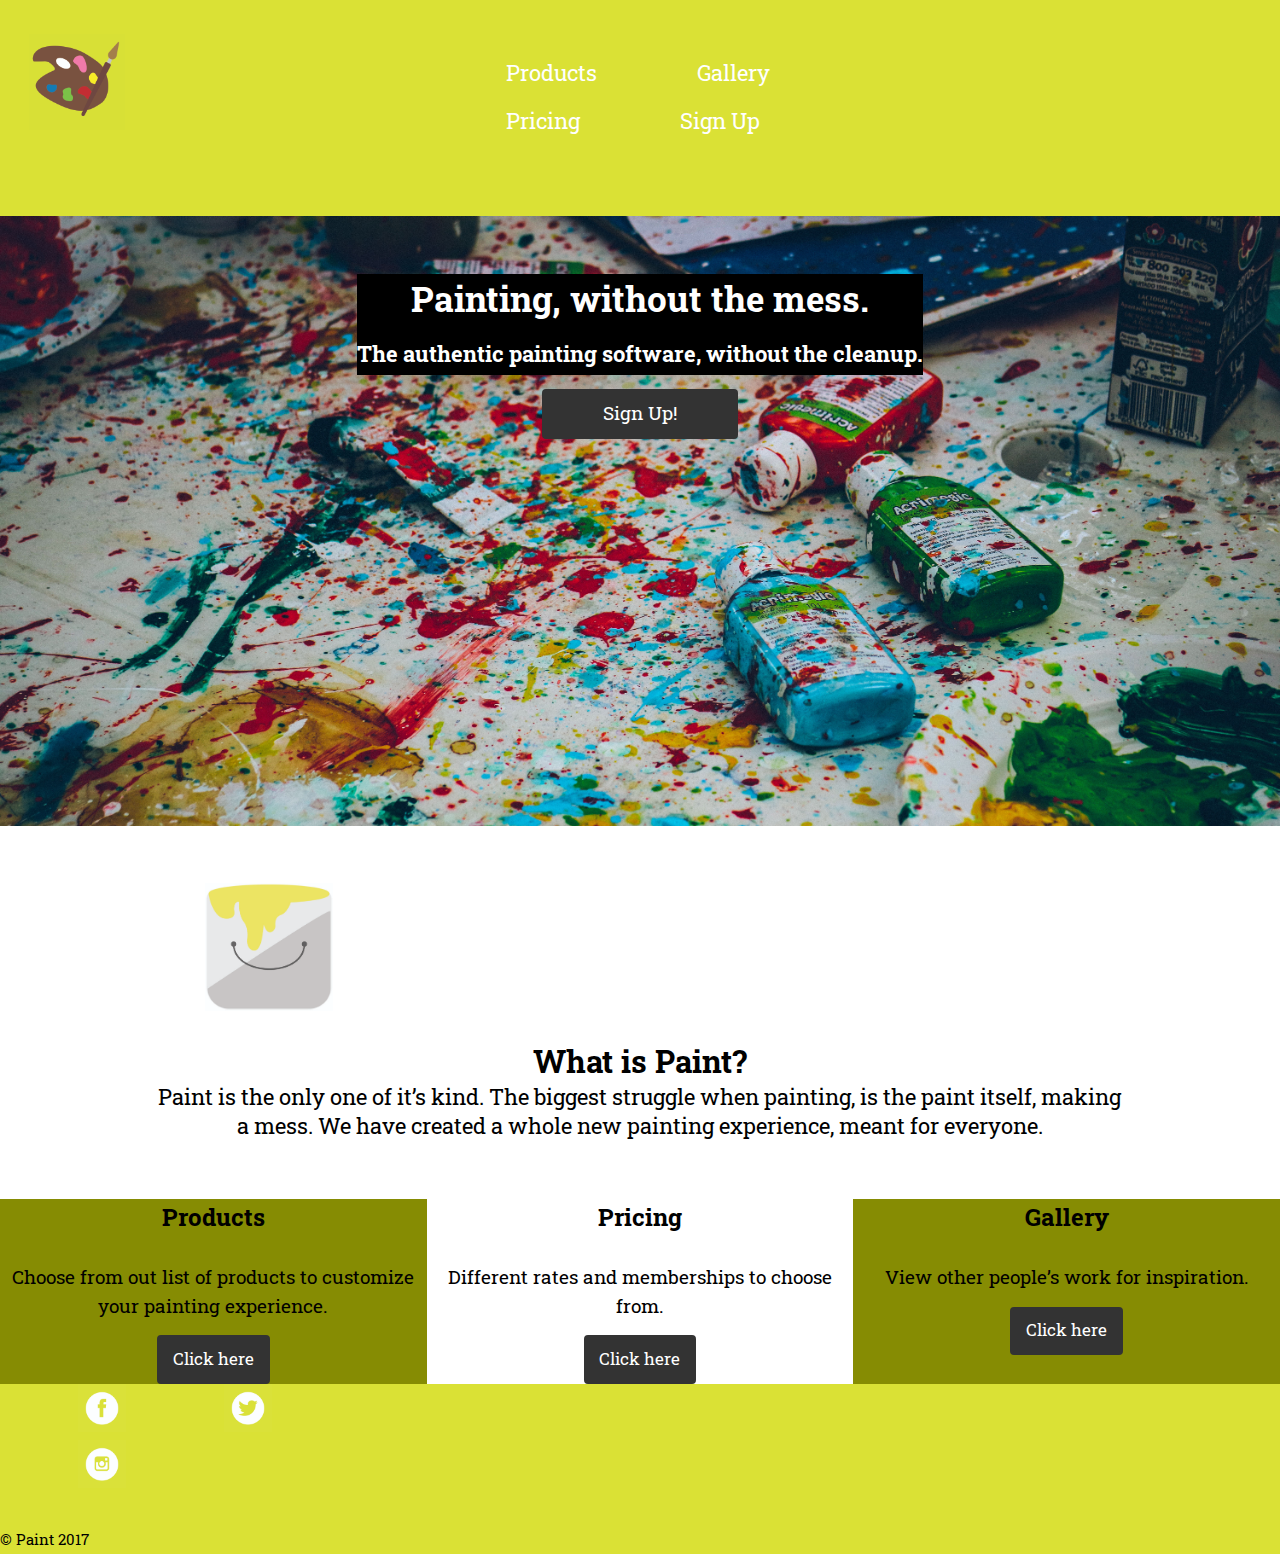
<file: index.html>
<!DOCTYPE html>
<html lang="en-ca">
<head>
  <meta charset="utf-8">
  <title>Paint</title>
  <meta name="viewport" content="width=device-width,initial-scale=1">
  <link rel="stylesheet" href="css/modules.css">
  <link rel="stylesheet" href="css/grid.css">
  <link rel="stylesheet" href="css/type.css">
  <link rel="stylesheet" href="css/main.css">
  <link href="https://fonts.googleapis.com/css?family=Roboto+Slab:400,700" rel="stylesheet">
</head>
<body>
  <header class="gutter-1-2">
    <div class="grid gutter-1-2 pad-t-1-2">
      <div class="logo">
        <a href="index.html">
          <img class="relative logo unit xs-1 s-1-4 m-1-4 l-1-4" src="images/logo-paint.jpg" alt="paint">
        </a>
      </div>

      <div class="grid">
        <nav class="unit xs-1 s-3-4 m-3-4 l-3-4">
          <ul class="list-group-inline push">
            <li class="mega gutter-1-2"><a href="products.html">Products</a></li>
            <li class="mega gutter-1-2"><a href="tour.html">Gallery</a></li>
            <li class="mega gutter-1-2"><a href="pricing.html">Pricing</a></li>
            <li class="mega gutter-1-2"><a href="sign-up.html">Sign Up</a></li>
          </ul>
        </nav>
      </div>
    </div>
  </header>

  <main>
    <section>
      <div class="relative">
        <img src="images/paint-mess.jpg" class="img-flex" alt="">
        <div class="absolute banner-content">
          <div class="content text-center pad-t-2">
            <h1 class="exa push-1-2">Painting, without the mess. <br><span class="mega">The authentic painting software, without the cleanup.</span></h1>
          </div>

          <div class="text-center">
            <a class="btn gutter-2" href="sign-up.html">Sign Up!</a>
          </div>
        </div>
      </div>
    </section>

    <section class="section pad-t-2 pad-b-2 gutter-1-2">
      <div class="wrapper">

        <figure class="push-t-2">
          <i class="icon i-128">
            <img class="paint-bucket img-flex" src="images/icon-paint-bucket.jpg" alt="">
          </i>
        </figure>

        <div class="gutter-1-2">
          <h2 class="push-none">What is Paint?</h2>
          <p class="mega push-none p2 text-center">Paint is the only one of it’s kind. The biggest struggle when painting, is the paint itself, making a mess. We have created a whole new painting experience, meant for everyone. </p>
        </div>
      </div>
    </section>

    <section class="grid">
      <div class="products unit unit-xs-1 s-1 m-1-3 l-1-3 xl-1-3">
        <h2 class="giga">Products</h2>
        <p class="push-1-2 kilo">Choose from out list of products to customize your painting experience.</p>
        <div class="center-text">
          <a class="milli btn" href="products.html">Click here</a>
        </div>
      </div>

      <div class="unit unit-xs-1 s-1 m-1-3 l-1-3 xl-1-3">
        <h2 class="giga">Pricing</h2>
        <p class="push-1-2 kilo">Different rates and memberships to choose from.</p>
        <div class="center-text">
          <a class="milli btn" href="pricing.html">Click here</a>
        </div>
      </div>

      <div class="gallery unit unit-xs-1 s-1 m-1-3 l-1-3 xl-1-3">
        <h2 class="giga">Gallery</h2>
        <p class="push-1-2 kilo">View other people’s work for inspiration.</p>
        <div class="center-text">
          <a class="milli btn" href="tour.html">Click here</a>
        </div>
      </div>
    </section>
  </main>

  <footer class="bg-dg">
    <div class="">
      <div class="unit xs-1-3 s-1-3 m-1-3 l-1-3">
        <ul class="list-group-inline xs-c-s-c-m-r-l-r">
          <li class="gutter-1-2">
            <a class="block embed icon-link" href="https://www.facebook.com/">
              <i class="icon i-48">
                  <img class="embed-item" src="images/icons-social-3.jpg" alt="">
                </i>
            </a>
          </li>
          <li class="gutter-1-2">
            <a class="block embed icon-link" href="https://www.twitter.com/">
              <i class="icon i-48">
                <img class="embed-item" src="images/icons-social-1.jpg" alt="">
              </i>
            </a>
          </li>
          <li class="gutter-1-2">
            <a class="block embed icon-link" href="https://www.instagram.com/">
              <i class="icon i-48">
                <img class="embed-item" src="images/icons-social-4.jpg" alt="">
              </i>
            </a>
          </li>
        </ul>
        <small class="text-center micro pad-t-1-4">© Paint 2017</small>
      </div>
    </div>
  </footer>
</body>
</html>
</file>
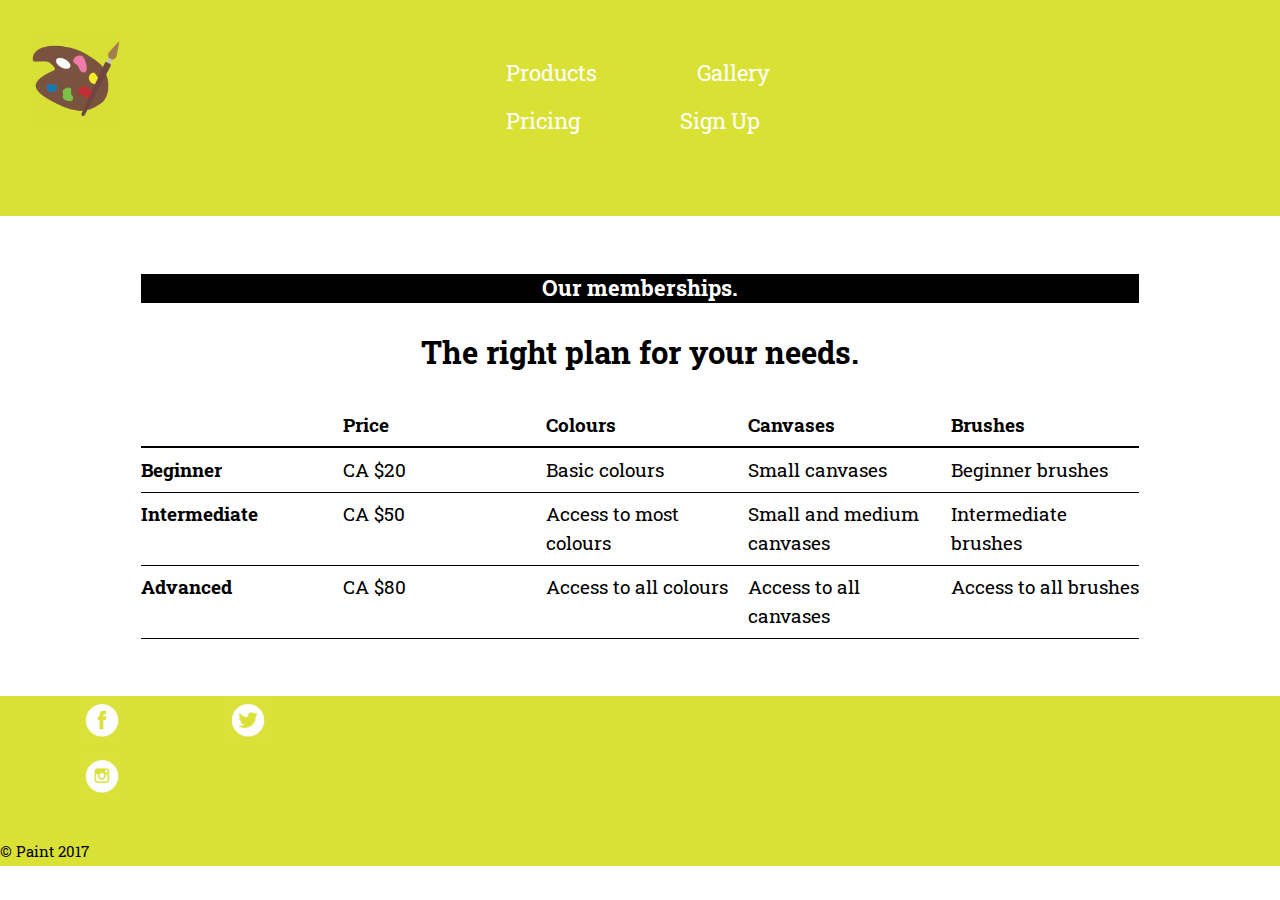
<file: pricing.html>
<!DOCTYPE html>
<html lang="en-ca">
<head>
  <meta charset="utf-8">
  <title>Pricing</title>
  <meta name="viewport" content="width=device-width,initial-scale=1">
  <link rel="stylesheet" href="css/modules.css">
  <link rel="stylesheet" href="css/grid.css">
  <link rel="stylesheet" href="css/type.css">
  <link rel="stylesheet" href="css/main.css">
  <link href="https://fonts.googleapis.com/css?family=Roboto+Slab:400,700" rel="stylesheet">
</head>
<body>
  <header class="gutter-1-2">
    <div class="grid gutter-1-2 pad-t-1-2">
      <div class="logo">
        <a href="index.html">
          <img class="logo unit xs-1 s-1-4 m-1-4 l-1-4" src="images/logo-paint.jpg" alt="paint">
        </a>
      </div>
      <div class="grid">
        <nav class="unit xs-1 s-3-4 m-3-4 l-3-4">
          <ul class="list-group-inline push">
            <li class="mega gutter-1-2"><a href="products.html">Products</a></li>
            <li class="mega gutter-1-2"><a href="tour.html">Gallery</a></li>
            <li class="mega gutter-1-2"><a href="pricing.html">Pricing</a></li>
            <li class="mega gutter-1-2"><a href="sign-up.html">Sign Up</a></li>
          </ul>
        </nav>
      </div>
    </div>
  </header>

  <main class="pad-t-2 pad-b-2 gutter-1-2">
    <div class="wrapper">
      <h1 class="mega text-center">Our memberships.</h1>
      <h2>The right plan for your needs.</h2>

      <div class="table-wrapper scrollable">
        <table class="push-0">
          <thead>
            <tr>
              <th class="" scope="col"></th>
              <th class="" scope="col">Price</th>
              <th class="" scope="col">Colours</th>
              <th class="" scope="col">Canvases</th>
              <th class="" scope="col">Brushes</th>
            </tr>
          </thead>
          <tbody>
            <tr>
              <th scope="row">Beginner</th>
              <td>CA $20</td>
              <td>Basic colours</td>
              <td>Small canvases</td>
              <td>Beginner brushes</td>
            </tr>
            <tr>
              <th scope="row">Intermediate</th>
              <td>CA $50</td>
              <td>Access to most colours</td>
              <td>Small and medium canvases</td>
              <td>Intermediate brushes</td>
            </tr>
            <tr>
              <th scope="row">Advanced</th>
              <td>CA $80</td>
              <td>Access to all colours</td>
              <td>Access to all canvases</td>
              <td>Access to all brushes</td>
            </tr>
          </tbody>
        </table>
      </div>
    </div>
  </main>

  <footer class="bg-dg">
    <div class="">
      <div class="unit xs-1-3 s-1-3 m-1-3 l-1-3">
        <ul class="list-group-inline xs-c-s-c-m-r-l-r">
          <li class="gutter-1-2">
            <a class="block embed icon-link" href="https://www.facebook.com/">
              <i class="icon i-48">
                <img class="embed-item" src="images/icons-social-3.jpg" alt="">
              </i>
            </a>
          </li>
          <li class="gutter-1-2">
            <a class="block embed icon-link" href="https://www.twitter.com/">
              <i class="icon i-48">
                <img class="embed-item" src="images/icons-social-1.jpg" alt="">
              </i>
            </a>
          </li>
          <li class="gutter-1-2">
            <a class="block embed icon-link" href="https://www.instagram.com/">
              <i class="icon i-48">
                <img class="embed-item" src="images/icons-social-4.jpg" alt="">
              </i>
            </a>
          </li>
        </ul>
        <small class="text-center micro pad-t-1-4">© Paint 2017</small>
      </div>
    </div>
  </footer>
</body>
</html>
</file>
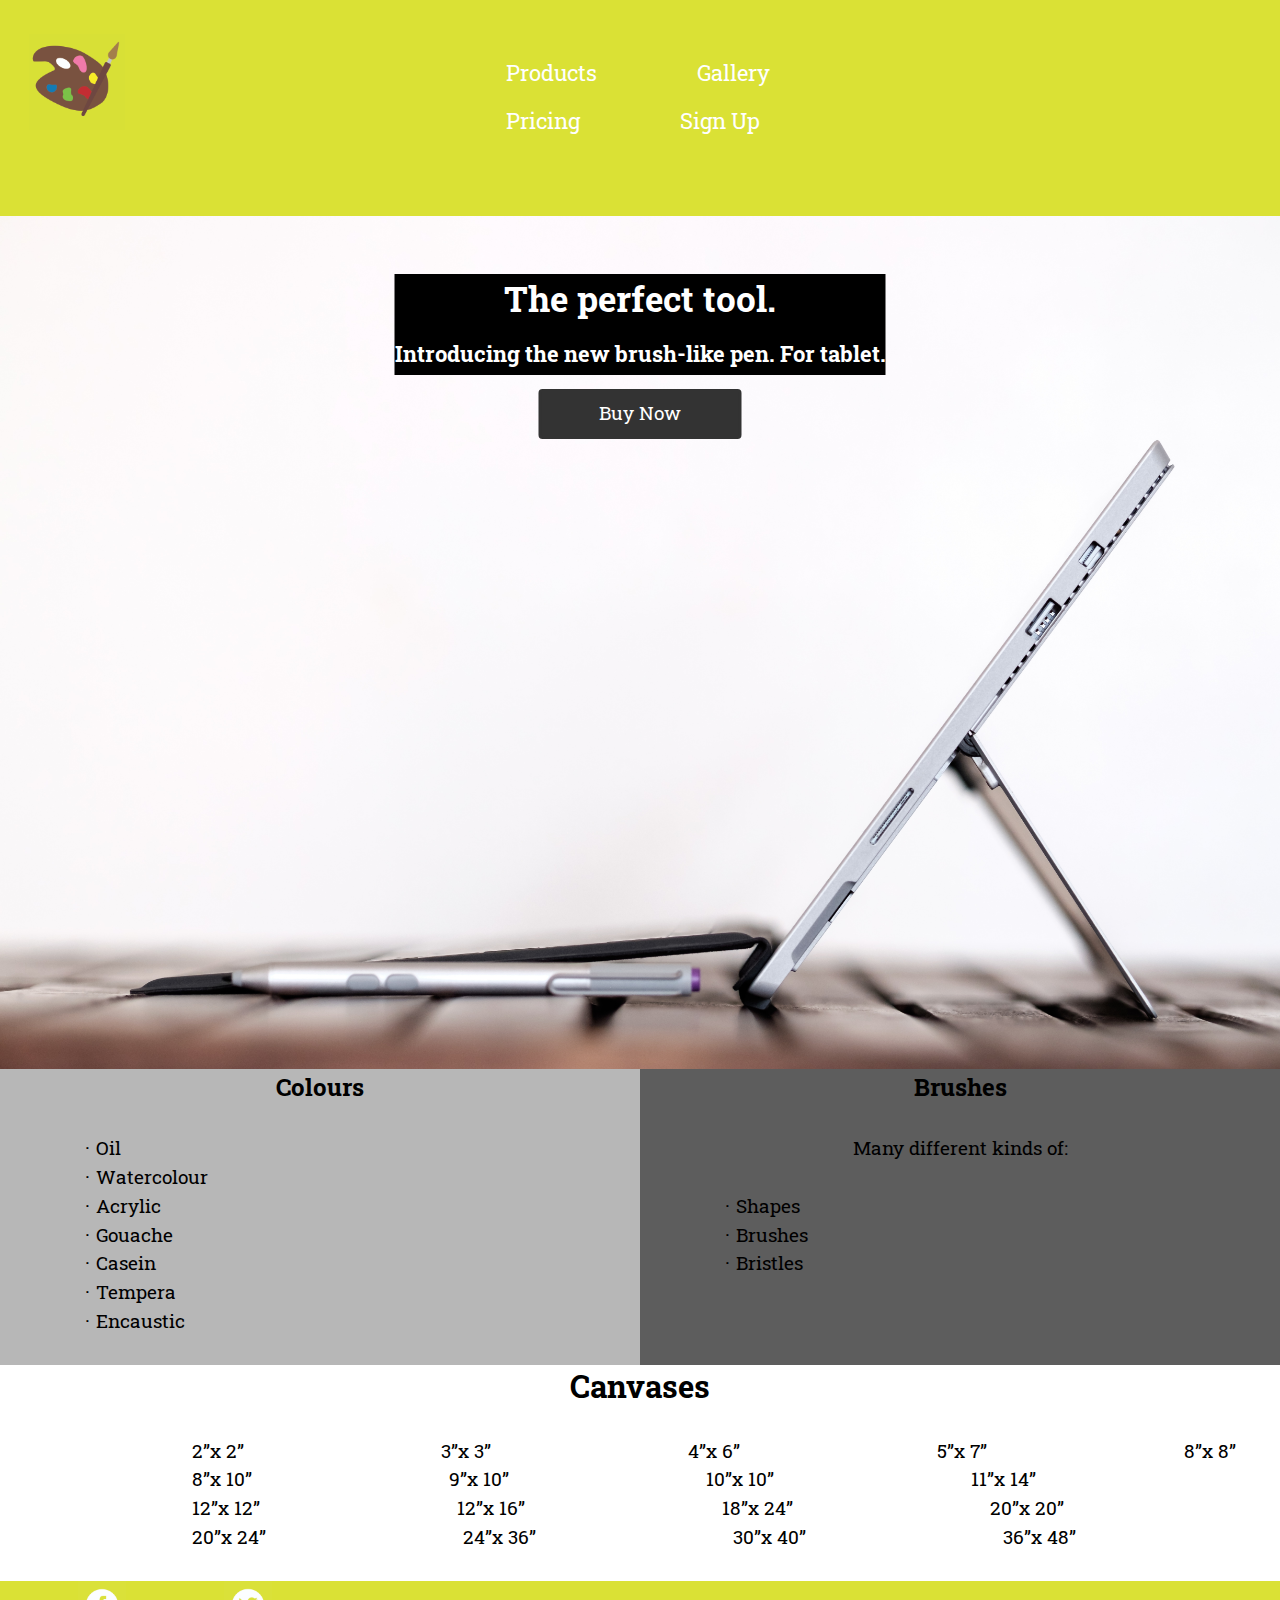
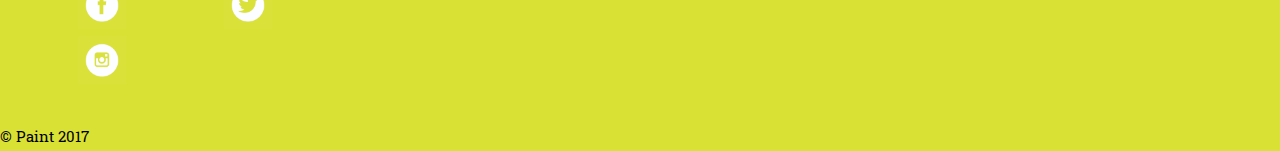
<file: products.html>
<!DOCTYPE html>
<html lang="en-ca">
<head>
  <meta charset="utf-8">
  <title>Products</title>
  <meta name="viewport" content="width=device-width,initial-scale=1">
  <link rel="stylesheet" href="css/modules.css">
  <link rel="stylesheet" href="css/grid.css">
  <link rel="stylesheet" href="css/type.css">
  <link rel="stylesheet" href="css/main.css">
  <link href="https://fonts.googleapis.com/css?family=Roboto+Slab:400,700" rel="stylesheet">
</head>
<body>
  <header class="gutter-1-2">
    <div class="grid gutter-1-2 pad-t-1-2">
      <div class="logo">
        <a href="index.html">
          <img class="logo unit xs-1 s-1-4 m-1-4 l-1-4" src="images/logo-paint.jpg" alt="paint">
        </a>
      </div>
      <div class="grid">
        <nav class="unit xs-1 s-3-4 m-3-4 l-3-4">
          <ul class="list-group-inline push">
            <li class="mega gutter-1-2"><a href="products.html">Products</a></li>
            <li class="mega gutter-1-2"><a href="tour.html">Gallery</a></li>
            <li class="mega gutter-1-2"><a href="pricing.html">Pricing</a></li>
            <li class="mega gutter-1-2"><a href="sign-up.html">Sign Up</a></li>
          </ul>
        </nav>
      </div>
    </div>
  </header>

  <main>
    <section>
      <div class="relative">
         <img src="images/banner-tablet.jpg" class="img-flex" alt="">
        <div class="absolute banner-content">
          <div class="content text-center pad-t-2">
            <h1 class="exa push-1-2">The perfect tool. <br><span class="mega">Introducing the new brush-like pen. For tablet.</span></h1>
          </div>

          <div class="text-center">
            <a class="btn gutter-2" href="sign-up.html">Buy Now</a>
          </div>
        </div>
      </div>
    </section>
    <section class="grid">
      <div class="colours unit unit xs-1 s-1 m-1-2 l-1-2 xl-1-2">
        <h2 class="giga">Colours</h2>
        <ul class="text-left">
          <li>Oil</li>
          <li>Watercolour</li>
          <li>Acrylic</li>
          <li>Gouache</li>
          <li>Casein</li>
          <li>Tempera</li>
          <li>Encaustic</li>
        </ul>
      </div>
      <div class="brushes unit unit xs-1 s-1 m-1-2 l-1-2 xl-1-2">
        <h2 class="giga">Brushes</h2>
        <p>Many different kinds of:</p>
        <ul class="text-left">
          <li>Shapes</li>
          <li>Brushes</li>
          <li>Bristles</li>
        </ul>
      </div>
    </section>
    <section>
      <h2><span>Canvases</span></h2>
      <div>
        <ul class="list-group-inline text-left">
          <li>2”x 2”</li>
          <li>3”x 3”</li>
          <li>4”x 6”</li>
          <li>5”x 7”</li>
          <li>8”x 8”</li>
          <li>8”x 10”</li>
          <li>9”x 10”</li>
          <li>10”x 10”</li>
          <li>11”x 14”</li>
          <li>12”x 12”</li>
          <li>12”x 16”</li>
          <li>18”x 24”</li>
          <li>20”x 20”</li>
          <li>20”x 24”</li>
          <li>24”x 36”</li>
          <li>30”x 40”</li>
          <li>36”x 48”</li>
        </ul>
      </div>
    </section>
  </main>

  <footer class="bg-dg">
    <div class="">
      <div class="unit xs-1-3 s-1-3 m-1-3 l-1-3">
        <ul class="list-group-inline xs-c-s-c-m-r-l-r">
          <li class="gutter-1-2">
            <a class="block embed icon-link" href="https://www.facebook.com/">
              <i class="icon i-48">
                <img class="embed-item" src="images/icons-social-3.jpg" alt="">
              </i>
            </a>
          </li>
          <li class="gutter-1-2">
            <a class="block embed icon-link" href="https://www.twitter.com/">
              <i class="icon i-48">
                <img class="embed-item" src="images/icons-social-1.jpg" alt="">
              </i>
            </a>
          </li>
          <li class="gutter-1-2">
            <a class="block embed icon-link" href="https://www.instagram.com/">
              <i class="icon i-48">
                <img class="embed-item" src="images/icons-social-4.jpg" alt="">
              </i>
            </a>
          </li>
        </ul>
        <small class="text-center micro pad-t-1-4">© Paint 2017</small>
      </div>
    </div>
  </footer>
</body>
</html>
</file>
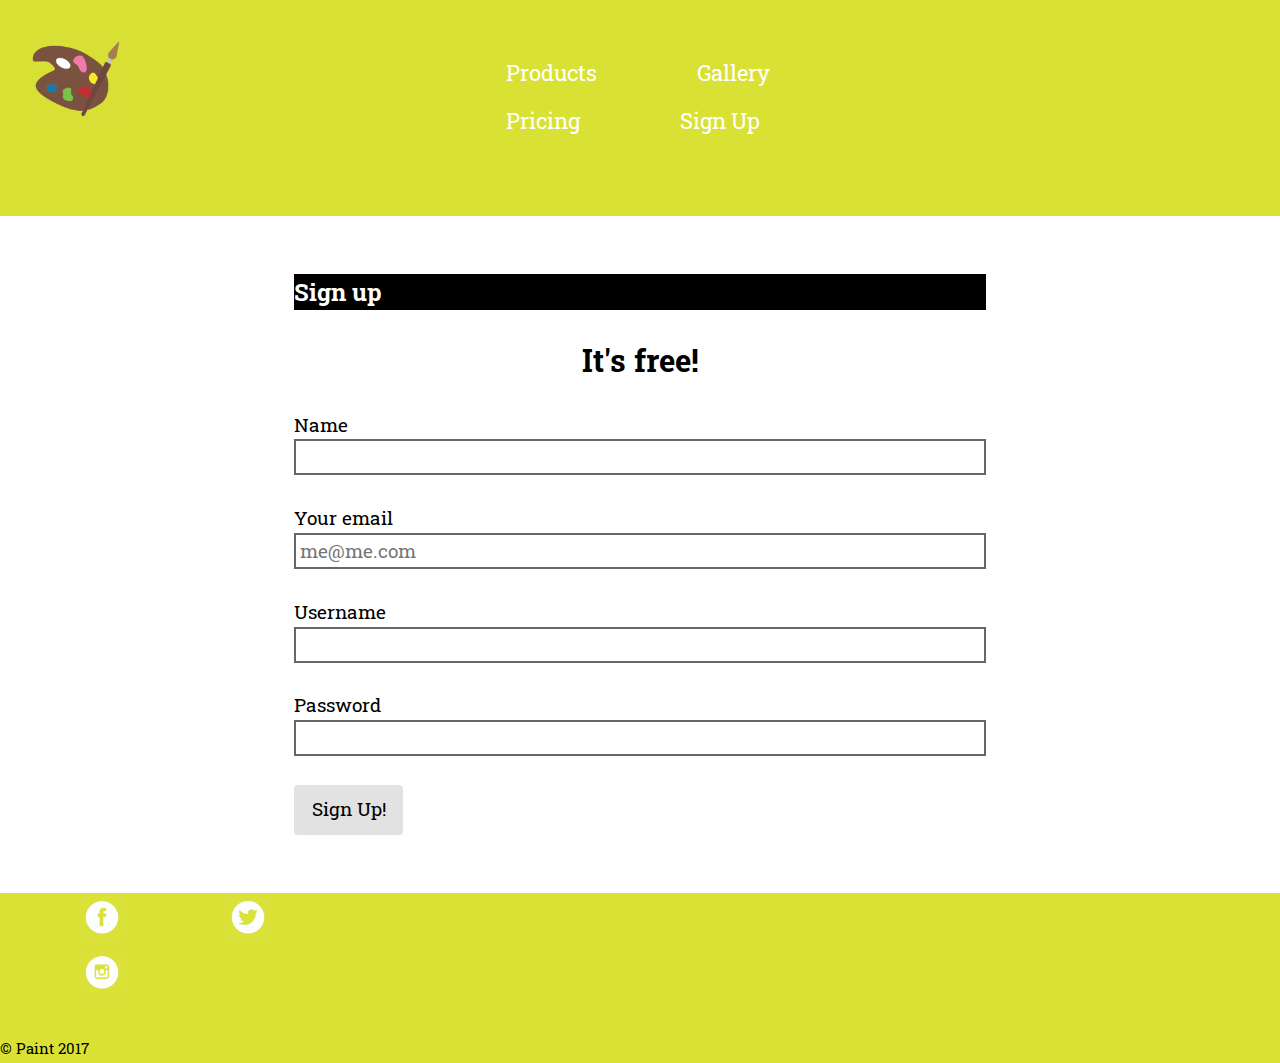
<file: sign-up.html>
<!DOCTYPE html>
<html lang="en-ca">
<head>
  <meta charset="utf-8">
  <title>Sign-Up</title>
  <meta name="viewport" content="width=device-width,initial-scale=1">
  <link rel="stylesheet" href="css/modules.css">
  <link rel="stylesheet" href="css/grid.css">
  <link rel="stylesheet" href="css/type.css">
  <link rel="stylesheet" href="css/main.css">
  <link href="https://fonts.googleapis.com/css?family=Roboto+Slab:400,700" rel="stylesheet">
</head>
<body>
  <header class="gutter-1-2">
    <div class="grid gutter-1-2 pad-t-1-2">
      <div class="logo">
        <a href="index.html">
          <img class="logo unit xs-1 s-1-4 m-1-4 l-1-4" src="images/logo-paint.jpg" alt="paint">
        </a>
      </div>
      <div class="grid">
        <nav class="unit xs-1 s-3-4 m-3-4 l-3-4">
          <ul class="list-group-inline push">
            <li class="mega gutter-1-2"><a href="products.html">Products</a></li>
            <li class="mega gutter-1-2"><a href="tour.html">Gallery</a></li>
            <li class="mega gutter-1-2"><a href="pricing.html">Pricing</a></li>
            <li class="mega gutter-1-2"><a href="sign-up.html">Sign Up</a></li>
          </ul>
        </nav>
      </div>
    </div>
  </header>

  <main>
    <section class="pad-t-2 pad-b-2">
      <div class="max-length">
        <h1 class="giga">Sign up</h1>
        <h2>It's free!</h2>
        <form class="push-0" method="POST" action="https://formspree.io/bradlet@algonquincollege.com">
          <div class="push">
            <label for="name">Name</label>
            <input id="name">
          </div>
          <div class="push">
            <label for="email">Your email</label>
            <input id="email" type="email" placeholder="me@me.com">
          </div>
          <div class="push">
            <label for="username">Username</label>
            <input id="username">
          </div>
          <div class="push">
            <label for="password">Password</label>
            <input id="password" name="password" type="password">
          </div>
          <div>
            <button class="btn btn-light" type="submit">Sign Up!</button>
          </div>
        </form>
      </div>
    </section>
  </main>

  <footer class="bg-dg">
    <div class="">
      <div class="unit xs-1-3 s-1-3 m-1-3 l-1-3">
        <ul class="list-group-inline xs-c-s-c-m-r-l-r">
          <li class="gutter-1-2">
            <a class="block embed icon-link" href="https://www.facebook.com/">
              <i class="icon i-48">
                <img class="embed-item" src="images/icons-social-3.jpg" alt="">
              </i>
            </a>
          </li>
          <li class="gutter-1-2">
            <a class="block embed icon-link" href="https://www.twitter.com/">
              <i class="icon i-48">
                <img class="embed-item" src="images/icons-social-1.jpg" alt="">
              </i>
            </a>
          </li>
          <li class="gutter-1-2">
            <a class="block embed icon-link" href="https://www.instagram.com/">
              <i class="icon i-48">
                <img class="embed-item" src="images/icons-social-4.jpg" alt="">
              </i>
            </a>
          </li>
        </ul>
        <small class="text-center micro pad-t-1-4">© Paint 2017</small>
      </div>
    </div>
  </footer>
</body>
</html>
</file>
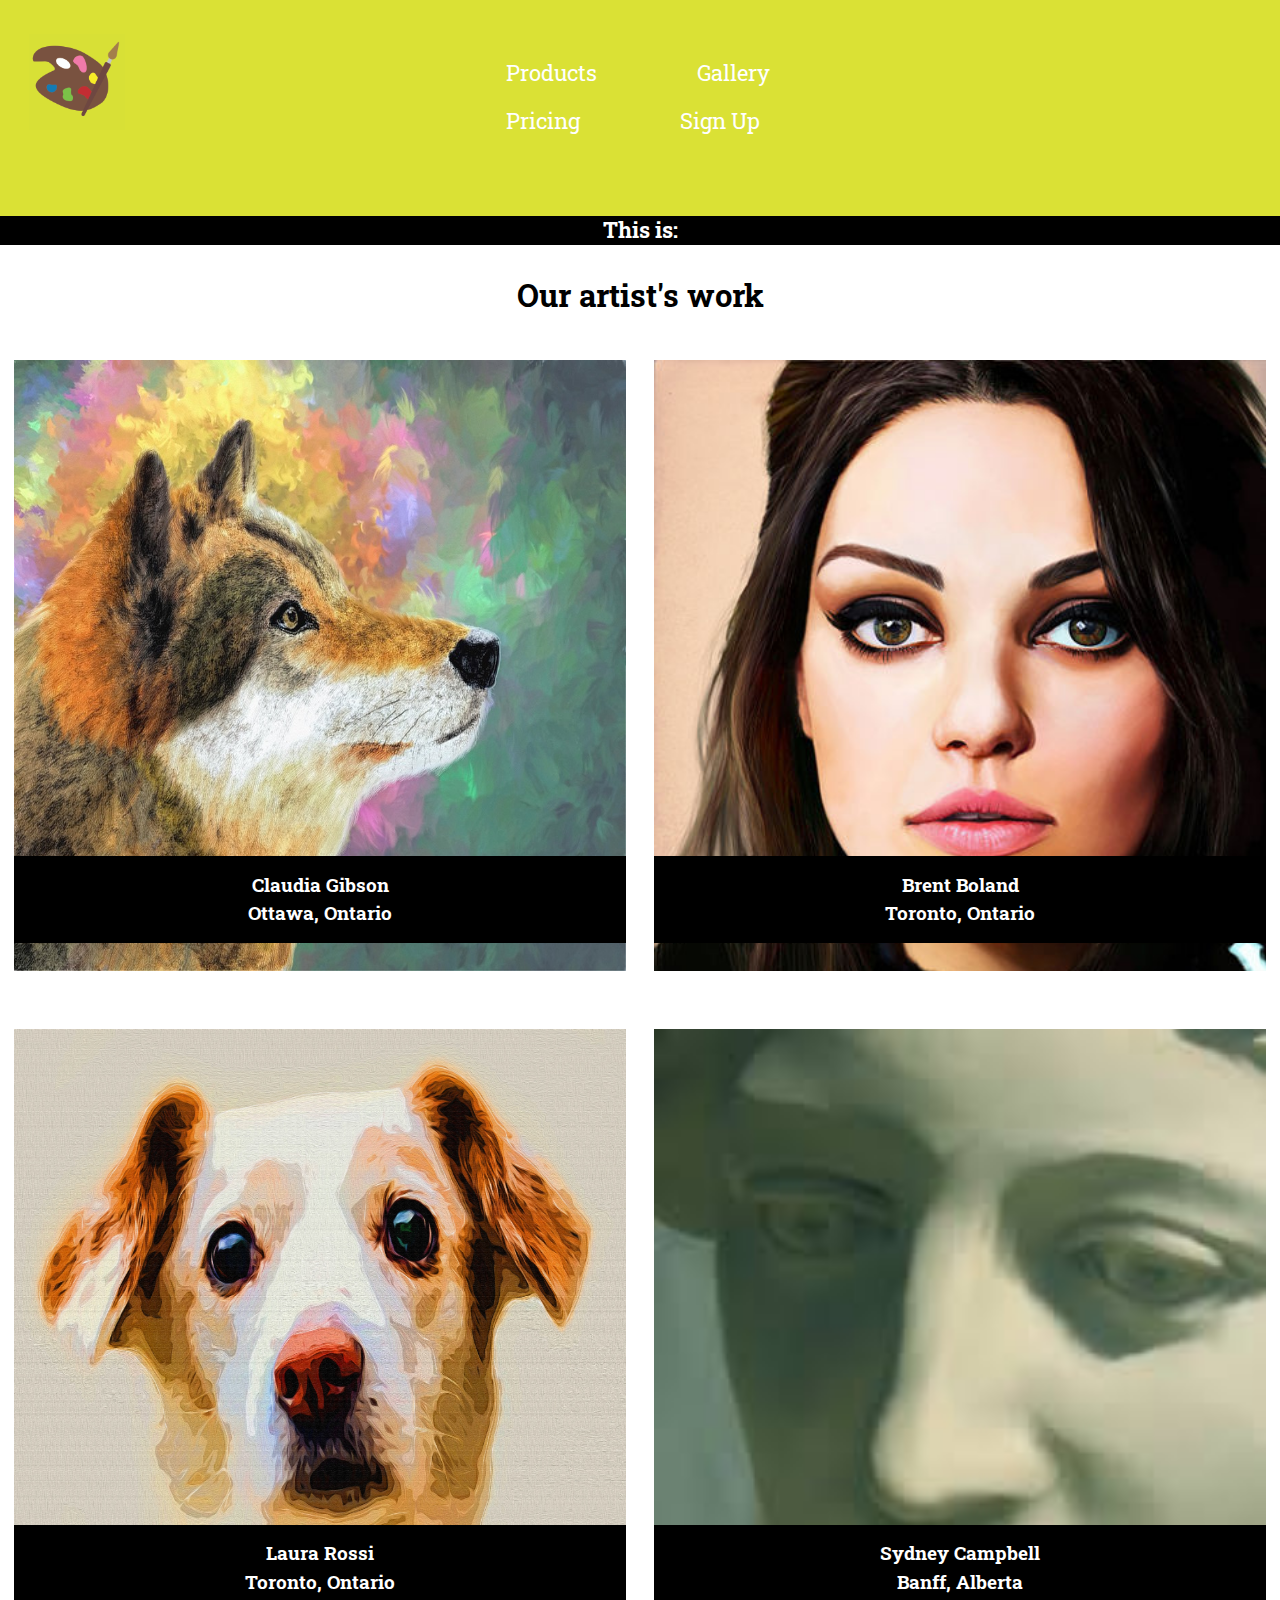
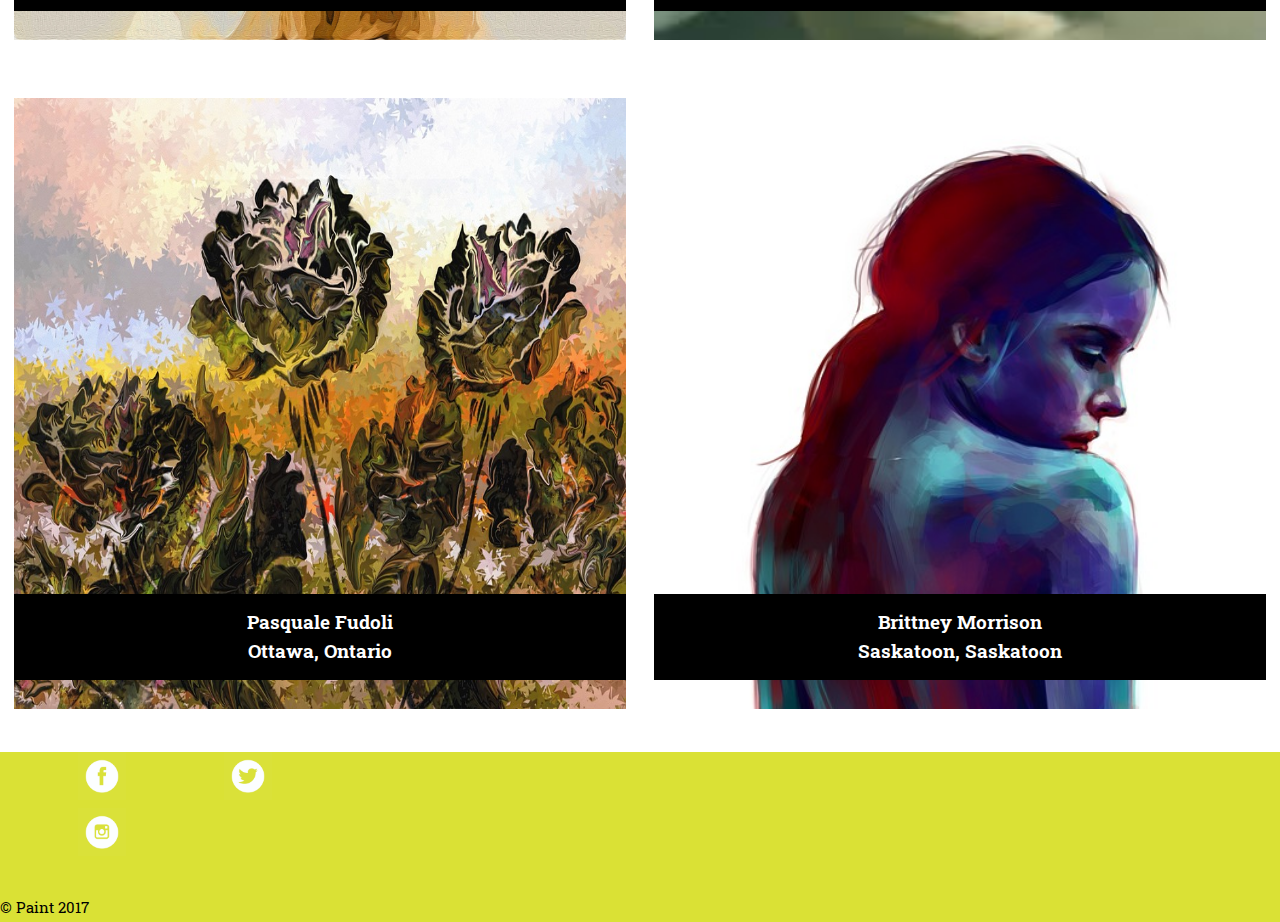
<file: tour.html>
<!DOCTYPE html>
<html lang="en-ca">
<head>
  <meta charset="utf-8">
  <title>Tour</title>
  <meta name="viewport" content="width=device-width,initial-scale=1">
  <link rel="stylesheet" href="css/modules.css">
  <link rel="stylesheet" href="css/grid.css">
  <link rel="stylesheet" href="css/type.css">
  <link rel="stylesheet" href="css/main.css">
  <link href="https://fonts.googleapis.com/css?family=Roboto+Slab:400,700" rel="stylesheet">
</head>
<body>
  <header class="gutter-1-2">
    <div class="grid gutter-1-2 pad-t-1-2">
      <div class="logo">
        <a href="index.html">
          <img class="logo unit xs-1 s-1-4 m-1-4 l-1-4" src="images/logo-paint.jpg" alt="paint">
        </a>
      </div>
      <div class="grid">
        <nav class="unit xs-1 s-3-4 m-3-4 l-3-4">
          <ul class="list-group-inline push">
            <li class="mega gutter-1-2"><a href="products.html">Products</a></li>
            <li class="mega gutter-1-2"><a href="tour.html">Gallery</a></li>
            <li class="mega gutter-1-2"><a href="pricing.html">Pricing</a></li>
            <li class="mega gutter-1-2"><a href="sign-up.html">Sign Up</a></li>
          </ul>
        </nav>
      </div>
    </div>
  </header>

  <main>
    <h1 class="mega text-center">This is:</h1>
    <h2>Our artist's work</h2>
    <section class="grid">
      <div class="island-1-2 unit xs-1 s-1 m-1-2 l-1-2 xl-1-2">
        <figure class="embed embed-1by1">
          <img class="embed-item img-flex" src="images/gallery-painting-1.jpg" alt="">
          <figcaption class="pin-bl text-center gutter w-1 pad-b-1-2 pad-t-1-2 push">Claudia Gibson <br>Ottawa, Ontario</figcaption>
        </figure>
      </div>

      <div class="island-1-2 unit xs-1 s-1 m-1-2 l-1-2 xl-1-2">
        <figure class="embed embed-1by1">
          <img class="embed-item img-flex" src="images/gallery-painting-2.jpg" alt="">
          <figcaption class="pin-bl text-center gutter w-1 pad-b-1-2 pad-t-1-2 push">Brent Boland <br>Toronto, Ontario</figcaption>
        </figure>
      </div>

      <div class="island-1-2 unit xs-1 s-1 m-1-2 l-1-2 xl-1-2">
        <figure class="embed embed-1by1">
          <img class="embed-item img-flex" src="images/gallery-painting-3.jpg" alt="">
          <figcaption class="pin-bl text-center gutter w-1 pad-b-1-2 pad-t-1-2 push">Laura Rossi <br>Toronto, Ontario</figcaption>
        </figure>
      </div>

      <div class="island-1-2 unit xs-1 s-1 m-1-2 l-1-2 xl-1-2">
        <figure class="embed embed-1by1">
          <img class="embed-item img-flex" src="images/gallery-painting-4.jpeg" alt="">
          <figcaption class="pin-bl text-center gutter w-1 pad-b-1-2 pad-t-1-2 push">Sydney Campbell <br>Banff, Alberta</figcaption>
        </figure>
      </div>

      <div class="island-1-2 unit xs-1 s-1 m-1-2 l-1-2 xl-1-2">
        <figure class="embed embed-1by1">
          <img class="embed-item img-flex" src="images/gallery-painting-5.jpg" alt="">
          <figcaption class="pin-bl text-center gutter w-1 pad-b-1-2 pad-t-1-2 push">Pasquale Fudoli<br>Ottawa, Ontario</figcaption>
        </figure>
      </div>

      <div class="island-1-2 unit xs-1 s-1 m-1-2 l-1-2 xl-1-2">
        <figure class="embed embed-1by1">
          <img class="embed-item img-flex" src="images/gallery-painting-6.jpg" alt="">
          <figcaption class="pin-bl text-center gutter w-1 pad-b-1-2 pad-t-1-2 push">Brittney Morrison <br>Saskatoon, Saskatoon</figcaption>
        </figure>
      </div>
    </section>

    <section class="filler push">
      <table>
        <caption>This is my table</caption>
        <thead>
          <tr>
            <th scope="col">
            </th>
          </tr>
        </thead>
        <tbody>
          <tr>
            <td>
            </td>
          </tr>
        </tbody>
      </table>
    </section>
  </main>

  <footer class="bg-dg">
    <div class="">
      <div class="unit xs-1-3 s-1-3 m-1-3 l-1-3">
        <ul class="list-group-inline xs-c-s-c-m-r-l-r">
          <li class="gutter-1-2">
            <a class="block embed icon-link" href="https://www.facebook.com/">
              <i class="icon i-48">
                <img class="embed-item" src="images/icons-social-3.jpg" alt="">
              </i>
            </a>
          </li>
          <li class="gutter-1-2">
            <a class="block embed icon-link" href="https://www.twitter.com/">
              <i class="icon i-48">
                <img class="embed-item" src="images/icons-social-1.jpg" alt="">
              </i>
            </a>
          </li>
          <li class="gutter-1-2">
            <a class="block embed icon-link" href="https://www.instagram.com/">
              <i class="icon i-48">
                <img class="embed-item" src="images/icons-social-4.jpg" alt="">
              </i>
            </a>
          </li>
        </ul>
        <small class="text-center micro pad-t-1-4">© Paint 2017</small>
      </div>
    </div>
  </footer>
</body>
</html>
</file>
<file: css/modules.css>
/*
 * Modulifier || Code released under the UNLICENSE
 * Code under other copyrights & licenses listed below.
 * https://modulifier.web-dev.tools/#responsive;images;list-group;embed;media-object;icons;hidden;positioning;nice-lists;forms;buttons;accessibility;print
 */

@-moz-viewport { width: device-width; scale: 1; }
@-ms-viewport { width: device-width; scale: 1; }
@-o-viewport { width: device-width; scale: 1; }
@-webkit-viewport { width: device-width; scale: 1; }
@viewport { width: device-width; scale: 1; }

html {
  box-sizing: border-box;
  -moz-text-size-adjust: 100%;
  -ms-text-size-adjust: 100%;
  -webkit-text-size-adjust: 100%;
  text-size-adjust: 100%;
}

*, *::before, *::after {
  box-sizing: inherit;
}

body {
  margin: 0;
}

article,
aside,
details,
figcaption,
figure,
footer,
header,
main,
menu,
nav,
section,
summary {
  display: block;
}

audio,
canvas,
progress,
video {
  display: inline-block;
  vertical-align: baseline;
}

template {
  display: none;
}

details {
  cursor: pointer;
}

audio:not([controls]) {
  display: none;
  height: 0;
}

a,
area,
button,
input,
label,
select,
textarea,
[tabindex] {
  -ms-touch-action: manipulation;
  touch-action: manipulation;
}

img {
  border: 0;
}

.img-flex {
  display: block;
  width: 100%;
}

svg {
  fill: currentColor;
}

svg:not(:root) {
  overflow: hidden;
}

svg.img-flex {
  width: 100%;
  height: 100%;
}

.image-replacement, .ir {
  overflow: hidden;
  direction: ltr;
  text-align: left;
  text-indent: 100%;
  white-space: nowrap;
}

.list-group, .list-group-inline, .list-group--inline {
  padding-left: 0;
  list-style-type: none;
}

.list-group > dd {
  margin-left: 0;
}

.list-group-inline::before,
.list-group-inline::after,
.list-group--inline::before,
.list-group--inline::after {
  content: "";
  display: table;
}

.list-group-inline::after,
.list-group--inline::after {
  clear: both;
}

.list-group-inline > li,
.list-group--inline > li {
  display: inline-block;
}

.list-group-inline > dt,
.list-group--inline > dt {
  clear: left;
  float: left;
  width: 11em;
}

.list-group-inline > dd,
.list-group--inline > dd {
  float: left;
  min-width: 12em;
}

.embed {
  margin-left: 0;
  margin-right: 0;
  overflow: hidden;
  position: relative;
  width: 100%;
}

.embed-1by1, .embed--1by1 {
  padding-top: 100%; /* Square */
}

.embed-4by3, .embed--4by3 {
  padding-top: 75%; /* Traditional TV/computer screens */
}

.embed-iso216, .embed--iso216 {
  padding-top: 70.92%; /* A-standard paper sizes */
}

.embed-3by2, .embed--3by2 {
  padding-top: 66.6%; /* Classic 35 mm film & most digital photos, landscape */
}

.embed-2by3, .embed--2by3 {
  padding-top: 150%; /* Classic 35 mm film & most digital photos, portrait */
}

.embed-golden, .embed--golden {
  padding-top: 61.8%; /* The Golden Ratio */
}

.embed-16by9, .embed--16by9 {
  padding-top: 56.25%; /* HD TV */
}

.embed-185by100, .embed--185by100 {
  padding-top: 54.05%; /* Common widescreen cinema */
}

.embed-24by10, .embed--24by10 {
  padding-top: 41.667%; /* Widescreen cinema: 2.4:1 */
}

.embed-3by1, .embed--3by1 {
  padding-top: 33.3333%; /* Panorama photos */
}

.embed-4by1, .embed--4by1 {
  padding-top: 25%; /* Polyvision */
}

.embed-5by1, .embed--5by1 {
  padding-top: 20%; /* Really wide... */
}

.embed-item, .embed__item {
  min-height: 100%;
  left: 0;
  position: absolute;
  top: 0;
  width: 100%;
}

.media {
  overflow: hidden;
}

.media-img, .media__img {
  float: left;
}

.media-img-reversed, .media__img--reversed {
  float: right;
}

.media-img-stacked, .media__img--stacked {
  float: none;
}

.media-body, .media__body {
  overflow: hidden;
  min-width: 12em; /* Slightly less than 200px, responsiveness built in */
}

.icon {
  display: inline-block;
  position: relative;
  background: transparent none no-repeat center center;
  background-size: contain;
  vertical-align: middle;
}

.i-16, .i--16 {
  height: 16px;
  width: 16px;
}

.i-18, .i--18 {
  height: 18px;
  width: 18px;
}

.i-24, .i--24 {
  height: 24px;
  width: 24px;
}

.i-32, .i--32 {
  height: 32px;
  width: 32px;
}

.i-48, .i--48 {
  height: 48px;
  width: 48px;
}

.i-64, .i--64 {
  height: 64px;
  width: 64px;
}

.i-96, .i--96 {
  height: 96px;
  width: 96px;
}

.i-128, .i--128 {
  height: 128px;
  width: 128px;
}

.i-192, .i--192 {
  height: 192px;
  width: 192px;
}

.i-256, .i--256 {
  height: 256px;
  width: 256px;
}

.icon img,
.icon svg {
  left: 0;
  height: 100%;
  position: absolute;
  top: 0;
  width: 100%;
  fill: currentColor;
}

.icon-label {
  vertical-align: middle;
}

.icon-link,
.icon-link:focus,
.icon-link:hover {
  text-decoration: none;
}

[hidden], .hidden {
  /* stylelint-disable declaration-no-important */
  display: none !important;
  visibility: hidden !important;
  /* stylelint-enable */
}

.visually-hidden {
  height: 1px;
  margin: -1px;
  overflow: hidden;
  padding: 0;
  position: absolute;
  width: 1px;
  border: 0;
  clip: rect(0 0 0 0);
}

.visually-hidden.focusable:active, .visually-hidden.focusable:focus {
  height: auto;
  margin: 0;
  overflow: visible;
  position: static;
  width: auto;
  clip: auto;
}

.invisible {
  visibility: hidden;
}

.chop,
.crop {
  overflow: hidden;
}

.truncate {
  max-width: 100%;
  overflow: hidden;
  width: 100%;
  text-overflow: ellipsis;
  white-space: nowrap;
}

.scrollable {
  max-width: 100%;
  overflow-x: auto;
  overflow-y: hidden;
  -webkit-overflow-scrolling: touch;
}

.clearfix::after {
  content: " ";
  display: block;
  clear: both;
}

.left {
  float: left;
}

.right {
  float: right;
}

.center-text,
.center-flow {
  text-align: center;
}

.center-block {
  margin-left: auto;
  margin-right: auto;
}

.no-auto-margins,
.not-centered {
  margin-left: 0;
  margin-right: 0;
}

.center-content,
.center-content-vertical,
.center-contents,
.center-contents-vertical {
  display: -webkit-flex;
  display: -ms-flexbox;
  display: flex;
  -webkit-justify-content: center;
  -ms-flex-pack: center;
  justify-content: center;
  -webkit-align-items: center;
  -ms-flex-align: center;
  align-items: center;
  -webkit-align-content: center;
  -ms-flex-line-pack: center;
  align-content: center;
  -webkit-flex-direction: column wrap;
  -ms-flex-direction: column wrap;
  flex-flow: column wrap;
}

.center-content-horizontal,
.center-contents-horizontal {
  display: -webkit-flex;
  display: -ms-flexbox;
  display: flex;
  -webkit-justify-content: center;
  -ms-flex-pack: center;
  justify-content: center;
  -webkit-align-items: center;
  -ms-flex-align: center;
  align-items: center;
  -webkit-align-content: center;
  -ms-flex-line-pack: center;
  align-content: center;
  -webkit-flex-direction: row wrap;
  -ms-flex-direction: row wrap;
  flex-flow: row wrap;
}

.inline {
  display: inline;
}

.block {
  display: block;
}

.inline-block, .ib {
  display: inline-block;
}

.valign-top {
  vertical-align: top;
}

.valign-bottom {
  vertical-align: bottom;
}

.valign-middle {
  vertical-align: middle;
}

.fixed {
  position: fixed;
}

.relative {
  position: relative;
}

[class*="pin-"],
.absolute {
  position: absolute;
}

.static {
  position: static;
}

.zindex-1 {
  z-index: 1;
}

.zindex-2 {
  z-index: 2;
}

.zindex-3 {
  z-index: 3;
}

.zindex-1000 {
  z-index: 1000;
}

.pin-top-left,
.pin-left-top,
.pin-tl,
.pin-lt {
  top: 0;
  left: 0;
}

.pin-top-right,
.pin-right-top,
.pin-tr,
.pin-rt {
  top: 0;
  right: 0;
}

.pin-bottom-left,
.pin-left-bottom,
.pin-bl,
.pin-lb {
  bottom: 0;
  left: 0;
}

.pin-bottom-right,
.pin-right-bottom,
.pin-br,
.pin-rb {
  bottom: 0;
  right: 0;
}

.pin-top-center,
.pin-center-top,
.pin-tc,
.pin-ct {
  left: 50%;
  top: 0;
  transform: translateX(-50%);
}

.pin-bottom-center,
.pin-center-bottom,
.pin-bc,
.pin-cb {
  bottom: 0;
  left: 50%;
  transform: translateX(-50%);
}

.pin-center-left,
.pin-left-center,
.pin-cl,
.pin-lc {
  left: 0;
  top: 50%;
  transform: translateY(-50%);
}

.pin-center-right,
.pin-right-center,
.pin-cr,
.pin-rc {
  right: 0;
  top: 50%;
  transform: translateY(-50%);
}

.pin-center, .pin-c {
  left: 50%;
  top: 50%;
  transform: translate(-50%, -50%);
}

.width-quarter, .w-1-4 {
  width: 25%;
}

.width-half, .w-1-2 {
  width: 50%;
}

.width-full, .w-1 {
  width: 100%;
}

.height-quarter, .h-1-4 {
  height: 25%;
}

.height-half, .h-1-2 {
  height: 50%;
}

.height-full, .h-1 {
  height: 100%;
}

ul {
  list-style-type: none;
}

ul > li::before {
  content: "·";
  float: left;
  margin-left: -1.6em;
  width: 1.3em;
  text-align: right;
}

ol {
  counter-reset: ol-simple-numbers;
  list-style-type: none;
}

ol > li::before {
  float: left;
  margin-left: -1.6em;
  width: 1.3em;
  counter-increment: ol-simple-numbers;
  content: counter(ol-simple-numbers);
  text-align: right;
}

.list-group > li::before,
.list-group-inline > li::before,
.list-group--inline > li::before {
  content: none;
}

/* stylelint-disable no-descending-specificity */

/*
 * (c) Nicolas Gallagher and Jonathan Neal of Normalize.css || MIT License
 *     https://necolas.github.io/normalize.css/
 */

button,
input,
optgroup,
select,
textarea {
  color: inherit;
  font: inherit;
  margin: 0;
}

button,
input {
  overflow: visible;
}

button,
select {
  text-transform: none;
}

button,
html [type="button"],
[type="reset"],
[type="submit"] {
  -webkit-appearance: button;
  cursor: pointer;
}

button[disabled],
html input[disabled] {
  cursor: default;
}

button::-moz-focus-inner,
input::-moz-focus-inner {
  border: 0;
  padding: 0;
}

[type="checkbox"],
[type="radio"] {
  opacity: 0;
  position: absolute;
  height: 1px;
  width: 1px;
}

[type="number"]::-webkit-inner-spin-button,
[type="number"]::-webkit-outer-spin-button {
  height: auto;
}

[type="search"]::-webkit-search-cancel-button,
[type="search"]::-webkit-search-decoration {
  -webkit-appearance: none;
}

fieldset {
  padding-left: 0;
  padding-right: 0;

  border: 0;
  border-top: 2px solid #666;
}

legend {
  color: inherit;
  display: table;
  max-width: 100%;
  padding: 0 .3em 0 0;
  white-space: normal;

  border: 0;

  font-weight: bold;
}

optgroup {
  font-weight: bold;
}

::-webkit-input-placeholder {
  color: inherit;
  opacity: .54;
}

::-webkit-file-upload-button {
  -webkit-appearance: button;
  font: inherit;
}

/* End Normalize.css code */

label,
.label-block {
  display: block;
  cursor: pointer;
}

[type="checkbox"] + label,
[type="radio"] + label,
.label-inline {
  display: inline-block;
}

input:not([type]),
[type="text"],
[type="number"],
[type="search"],
[type="url"],
[type="email"],
[type="password"],
[type="tel"],
[type="datetime-local"],
[type="month"],
[type="week"],
[type="date"],
[type="time"],
[type="range"],
select,
textarea {
  -moz-appearance: none;
  -webkit-appearance: none;
  appearance: none;
}

input,
textarea {
  display: block;
  width: 100%;

  background-color: #fff;
  border: 2px solid #666;
  border-radius: 0;

  vertical-align: middle;
}

label {
  vertical-align: middle;
}

textarea {
  max-width: 100%;
  min-height: 4em;
  overflow: auto;
}

[type="color"] {
  display: inline-block;
  width: 2em;
}

select {
  display: block;
  width: 100%;

  background-image: url("data:image/svg+xml,%3Csvg xmlns='http://www.w3.org/2000/svg' width='256' height='256' viewBox='0 0 256 256'%3E%3Cpath fill='none' stroke='%23000' stroke-miterlimit='10' stroke-width='70' d='M36.3 82.1l91.9 91.8 91.5-91.8'/%3E%3C/svg%3E");
  background-repeat: no-repeat;
  background-position: calc(100% - .4em) center;
  background-size: 18px auto;
  background-color: #fff;
  border: 2px solid #666;
  border-radius: 0;
}

[type="checkbox"] + label::before {
  content: " ";
  display: inline-block;
  height: 1.8em;
  margin-right: .3em;
  position: relative;
  vertical-align: middle;
  top: -.1em;
  width: 1.8em;

  background-color: #fff;
  background-size: cover;
  border: 2px solid #666;

  line-height: inherit;
}

[type="checkbox"]:checked + label::before {
  background-image: url("data:image/svg+xml,%3Csvg xmlns='http://www.w3.org/2000/svg' width='256' height='256' viewBox='0 0 256 256'%3E%3Cpath fill='none' stroke='%23000' stroke-miterlimit='10' stroke-width='50' d='M49.9 130.1l50.8 50.7L206.1 75.2'/%3E%3C/svg%3E");
}

[type="checkbox"]:focus + label::before {
  outline: 3px solid #000;
  z-index: 1000;
}

[type="radio"] + label::before {
  content: " ";
  display: inline-block;
  height: 1.8em;
  margin-right: .3em;
  position: relative;
  vertical-align: middle;
  top: -.1em;
  width: 1.8em;

  background-color: #fff;
  background-size: cover;
  border: 2px solid #666;
  border-radius: 50%;

  line-height: inherit;
}

[type="radio"]:checked + label::before {
  background-image: url("data:image/svg+xml,%3Csvg xmlns='http://www.w3.org/2000/svg' width='256' height='256' viewBox='0 0 256 256'%3E%3Ccircle cx='128' cy='128' r='70.4'/%3E%3C/svg%3E");
}

[type="radio"]:focus + label::before,
[type="radio"] + label:focus::before {
  box-shadow: 0 0 0 3px #000;
  z-index: 1000;
}

[type="range"] {
  border: 0;
  background-color: #fff;
}

[type="range"]::-webkit-slider-runnable-track {
  height: 6px;

  -webkit-appearance: none;
  appearance: none;
  background-color: #ccc;
  border: 0;
  border-radius: 3px;
}

[type="range"]:active::-webkit-slider-runnable-track {
  background-color: #ccc;
}

[type="range"]::-moz-range-track {
  height: 6px;

  -moz-appearance: none;
  appearance: none;
  background-color: #ccc;
  border: 0;
  border-radius: 3px;
}

[type="range"]:active::-moz-range-track {
  background-color: #ccc;
}

[type="range"]::-ms-track {
  height: 6px;

  -ms-appearance: none;
  appearance: none;
  background-color: #ccc;
  border: 0;
  border-radius: 3px;
}

[type="range"]:active::-ms-track {
  background-color: #ccc;
}

[type="range"]::-webkit-slider-thumb {
  margin-top: -4px;
  height: 16px;
  width: 16px;

  -webkit-appearance: none;
  appearance: none;
  background-color: #000;
  border: none;
  border-radius: 50%;
}

[type="range"]:hover::-webkit-slider-thumb {
  background-color: #000;
}

[type="range"]:active::-webkit-slider-thumb {
  background-color: #000;
}

[type="range"]::-moz-range-thumb {
  margin-top: -4px;
  height: 16px;
  width: 16px;

  -webkit-appearance: none;
  appearance: none;
  background-color: #000;
  border: none;
  border-radius: 50%;
}

[type="range"]:hover::-moz-range-thumb {
  background-color: #000;
}

[type="range"]:active::-moz-range-thumb {
  background-color: #000;
}

[type="range"]::-ms-thumb {
  margin-top: -4px;
  height: 16px;
  width: 16px;

  -webkit-appearance: none;
  appearance: none;
  background-color: #000;
  border: none;
  border-radius: 50%;
}

[type="range"]:hover::-ms-thumb {
  background-color: #000;
}

[type="range"]:active::-ms-thumb {
  background-color: #000;
}

[type="checkbox"].hide-custom-input + label::before,
[type="checkbox"] + .hide-custom-input::before,
[type="radio"].hide-custom-input + label::before,
[type="radio"] + .hide-custom-input::before {
  content: none;
  display: none;
}

/* stylelint-enable */

.link-box {
  display: block;
  text-decoration: none;
}

button,
.btn {
  cursor: pointer;
  display: inline-block;
  margin: 0;
  overflow: visible;
  padding: .375em .75em .42em;
  -webkit-appearance: none;
  -moz-appearance: none;
  appearance: none;
  background-color: #333;
  border-radius: 4px;
  border: 3px solid #333;
  color: #fff;
  font: inherit;
  text-decoration: none;
  text-transform: none;
}

button::-moz-focus-inner {
  border: 0;
  padding: 0;
}

button:focus,
button:hover,
.btn:focus,
.btn:hover {
  background-color: #000;
  border-color: #000;
  color: #fff;
}

button[disabled] {
  cursor: default;
}

.btn-light, .btn--light {
  background-color: #e2e2e2;
  border-color: #e2e2e2;
  color: #000;
}

.btn-light:focus,
.btn-light:hover,
.btn--light:focus,
.btn--light:hover {
  background-color: #666;
  border-color: #666;
  color: #fff;
}

.btn-ghost,
.btn--ghost {
  background-color: transparent;
  border-color: #333;
  color: #000;
}

.btn-ghost:focus,
.btn-ghost:hover,
.btn--ghost:focus,
.btn--ghost:hover {
  background-color: #e2e2e2;
  border-color: #000;
  color: #000;
}

.btn-link {
  display: inline;
  padding: 0;
  background-color: transparent;
  border-radius: 0;
  border: 0;
  color: inherit;
}

.btn-link:focus,
.btn-link:hover {
  background-color: transparent;
  color: inherit;
}

a:hover, a:active {
  outline: none;
}

a:focus,
[tabindex="0"]:focus,
details:focus,
summary:focus,
input:focus,
textarea:focus,
button:focus,
select:focus {
  outline: 3px solid #000;
  outline-offset: 0;
}

a:focus, [tabindex="0"]:focus {
  outline-offset: 3px;
}

.skip-links {
  margin: 0;
  padding: 0;
  list-style-type: none;
}

.skip-links > li::before {
  content: none; /* Remove the bullets if nice lists is selected */
}

.skip-links a,
.skip-links button {
  padding: .5em .75em;
  position: absolute;
  top: -10em;
  z-index: 10000; /* To make sure they're always on top */
  background-color: #000;
  border: 0;
  color: #fff;
  font-size: 1.125rem;
  font-weight: bold;
  text-decoration: none;
}

.skip-links a:focus,
.skip-links button:focus {
  outline-offset: 3px;
  top: 0;
}

[aria-busy="true"] {
  cursor: progress;
}

[aria-controls] {
  cursor: pointer;
}

[aria-disabled] {
  cursor: default;
}

.print-only {
  display: none;
  visibility: hidden;
}

@media print {

  .no-print {
    display: none;
    visibility: hidden;
  }

  .print-only {
    display: block;
    visibility: visible;
  }

  /*
   * (c) HTML5 Boilerplate || MIT License
   *     https://html5boilerplate.com/
   */

  /* stylelint-disable declaration-no-important */

  *, *::before, *::after, *::first-letter, *::first-line {
    background: none transparent !important;
    color: #000 !important;
    box-shadow: none !important;
    text-shadow: none !important;
  }

  /* stylelint-enable */

  a, a:visited {
    text-decoration: underline;
  }

  a[href]::after {
    content: " (" attr(href) ")";
  }

  abbr[title]::after {
    content: " (" attr(title) ")";
  }

  a[href^="#"]::after,
  a[href^="javascript:"]::after {
    content: "";
  }

  pre, blockquote {
    page-break-inside: avoid;
  }

  thead {
    display: table-header-group;
  }

  tr, img {
    page-break-inside: avoid;
  }

  p, h1, h2, h3, h4, h5, h6 {
    orphans: 3;
    widows: 3;
  }

  h1, h2, h3, h4, h5, h6 {
    page-break-after: avoid;
  }

  /* End HTML5 Boilerplate code */
}
</file>
<file: css/grid.css>
/*
  Gridifier || Code released under the UNLICENSE
  https://gridifier.web-dev.tools/#xs,4,0,0,0;s,4,25,0,0;m,4,38,1,1;l,4,60,1,1
*/

.grid {
  margin: 0;
  padding: 0;
  letter-spacing: -.31em;
  text-rendering: optimizeSpeed;
  display: -webkit-flex;
  display: -ms-flexbox;
  display: flex;
  -webkit-flex-flow: row wrap;
  -ms-flex-flow: row wrap;
  flex-flow: row wrap;
}

.grid-bottom {
  -webkit-align-items: flex-end;
  -ms-align-items: flex-end;
  align-items: flex-end;
}

.grid-middle {
  -webkit-align-items: center;
  -ms-align-items: center;
  align-items: center;
}

.grid-stretch {
  -webkit-align-items: stretch;
  -ms-align-items: stretch;
  align-items: stretch;
}

.opera-only :-o-prefocus,
.grid {
  word-spacing: -.43em;
}

.unit {
  letter-spacing: normal;
  text-rendering: auto;
  vertical-align: top;
  word-spacing: normal;
  display: inline-block;
  visibility: visible;
}

.grid-bottom .unit {
  vertical-align: bottom;
}

.grid-middle .unit {
  vertical-align: middle;
}

[class*="unit-push-"],
[class*="unit-pull-"] {
  position: relative;
}

.unit-xs-hidden {
  display: none;
  visibility: hidden;
}

.unit-xs-centered {
  margin: 0 auto;
}

.unit-xs-1,
.xs-1 {
  display: block;
  visibility: visible;
  width: 100%;
}

.unit-xs-1-2,
.xs-1-2 {
  width: 50%;
}

.unit-xs-1-3,
.xs-1-3 {
  width: 33.3333%;
}

.unit-xs-2-3,
.xs-2-3 {
  width: 66.6667%;
}

.unit-xs-1-4,
.xs-1-4 {
  width: 25%;
}

.unit-xs-3-4,
.xs-3-4 {
  width: 75%;
}

.unit-xs-1-2,
.xs-1-2,
.unit-xs-1-3,
.xs-1-3,
.unit-xs-2-3,
.xs-2-3,
.unit-xs-1-4,
.xs-1-4,
.unit-xs-3-4,
.xs-3-4 {
  display: inline-block;
  visibility: visible;
}

@media only screen and (min-width: 25em) {

  .unit-s-hidden {
    display: none;
    visibility: hidden;
  }

  .unit-s-centered {
    margin: 0 auto;
  }

  .unit-s-1,
  .s-1 {
    display: block;
    visibility: visible;
    width: 100%;
  }

  .unit-s-1-2,
  .s-1-2 {
    width: 50%;
  }

  .unit-s-1-3,
  .s-1-3 {
    width: 33.3333%;
  }

  .unit-s-2-3,
  .s-2-3 {
    width: 66.6667%;
  }

  .unit-s-1-4,
  .s-1-4 {
    width: 25%;
  }

  .unit-s-3-4,
  .s-3-4 {
    width: 75%;
  }

  .unit-s-1-2,
  .s-1-2,
  .unit-s-1-3,
  .s-1-3,
  .unit-s-2-3,
  .s-2-3,
  .unit-s-1-4,
  .s-1-4,
  .unit-s-3-4,
  .s-3-4 {
    display: inline-block;
    visibility: visible;
  }

}

@media only screen and (min-width: 38em) {

  .unit-m-hidden {
    display: none;
    visibility: hidden;
  }

  .unit-m-centered {
    margin: 0 auto;
  }

  .unit-m-1,
  .m-1 {
    display: block;
    visibility: visible;
    width: 100%;
  }

  .unit-offset-m-0 {
    margin-left: 0;
  }

  .unit-push-m-0,
  .unit-pull-m-0 {
    left: 0;
  }

  .unit-m-1-2,
  .m-1-2 {
    width: 50%;
  }

  .unit-offset-m-1-2 {
    margin-left: 50%;
  }

  .unit-push-m-1-2 {
    left: 50%;
  }

  .unit-pull-m-1-2 {
    left: -50%;
  }

  .unit-m-1-3,
  .m-1-3 {
    width: 33.3333%;
  }

  .unit-offset-m-1-3 {
    margin-left: 33.3333%;
  }

  .unit-push-m-1-3 {
    left: 33.3333%;
  }

  .unit-pull-m-1-3 {
    left: -33.3333%;
  }

  .unit-m-2-3,
  .m-2-3 {
    width: 66.6667%;
  }

  .unit-offset-m-2-3 {
    margin-left: 66.6667%;
  }

  .unit-push-m-2-3 {
    left: 66.6667%;
  }

  .unit-pull-m-2-3 {
    left: -66.6667%;
  }

  .unit-m-1-4,
  .m-1-4 {
    width: 25%;
  }

  .unit-offset-m-1-4 {
    margin-left: 25%;
  }

  .unit-push-m-1-4 {
    left: 25%;
  }

  .unit-pull-m-1-4 {
    left: -25%;
  }

  .unit-m-3-4,
  .m-3-4 {
    width: 75%;
  }

  .unit-offset-m-3-4 {
    margin-left: 75%;
  }

  .unit-push-m-3-4 {
    left: 75%;
  }

  .unit-pull-m-3-4 {
    left: -75%;
  }

  .unit-m-1-2,
  .m-1-2,
  .unit-m-1-3,
  .m-1-3,
  .unit-m-2-3,
  .m-2-3,
  .unit-m-1-4,
  .m-1-4,
  .unit-m-3-4,
  .m-3-4 {
    display: inline-block;
    visibility: visible;
  }

}

@media only screen and (min-width: 60em) {

  .unit-l-hidden {
    display: none;
    visibility: hidden;
  }

  .unit-l-centered {
    margin: 0 auto;
  }

  .unit-l-1,
  .l-1 {
    display: block;
    visibility: visible;
    width: 100%;
  }

  .unit-offset-l-0 {
    margin-left: 0;
  }

  .unit-push-l-0,
  .unit-pull-l-0 {
    left: 0;
  }

  .unit-l-1-2,
  .l-1-2 {
    width: 50%;
  }

  .unit-offset-l-1-2 {
    margin-left: 50%;
  }

  .unit-push-l-1-2 {
    left: 50%;
  }

  .unit-pull-l-1-2 {
    left: -50%;
  }

  .unit-l-1-3,
  .l-1-3 {
    width: 33.3333%;
  }

  .unit-offset-l-1-3 {
    margin-left: 33.3333%;
  }

  .unit-push-l-1-3 {
    left: 33.3333%;
  }

  .unit-pull-l-1-3 {
    left: -33.3333%;
  }

  .unit-l-2-3,
  .l-2-3 {
    width: 66.6667%;
  }

  .unit-offset-l-2-3 {
    margin-left: 66.6667%;
  }

  .unit-push-l-2-3 {
    left: 66.6667%;
  }

  .unit-pull-l-2-3 {
    left: -66.6667%;
  }

  .unit-l-1-4,
  .l-1-4 {
    width: 25%;
  }

  .unit-offset-l-1-4 {
    margin-left: 25%;
  }

  .unit-push-l-1-4 {
    left: 25%;
  }

  .unit-pull-l-1-4 {
    left: -25%;
  }

  .unit-l-3-4,
  .l-3-4 {
    width: 75%;
  }

  .unit-offset-l-3-4 {
    margin-left: 75%;
  }

  .unit-push-l-3-4 {
    left: 75%;
  }

  .unit-pull-l-3-4 {
    left: -75%;
  }

  .unit-l-1-2,
  .l-1-2,
  .unit-l-1-3,
  .l-1-3,
  .unit-l-2-3,
  .l-2-3,
  .unit-l-1-4,
  .l-1-4,
  .unit-l-3-4,
  .l-3-4 {
    display: inline-block;
    visibility: visible;
  }

}

.unit-content-distribute,
.content-distribute {
  display: -ms-flexbox;
  display: -webkit-flex;
  display: flex;
  -ms-flex-direction: column;
  -webkit-flex-direction: column;
  flex-direction: column;
  -ms-flex-pack: justify;
  -webkit-justify-content: space-between;
  justify-content: space-between;
}

.unit-content-center,
.unit-content-center-vertical {
  display: -webkit-flex;
  display: -ms-flexbox;
  display: flex;
  -webkit-justify-content: center;
  -ms-flex-pack: center;
  justify-content: center;
  -webkit-align-items: center;
  -ms-flex-align: center;
  align-items: center;
  -webkit-align-content: center;
  -ms-flex-line-pack: center;
  align-content: center;
  -webkit-flex-direction: column wrap;
  -ms-flex-direction: column wrap;
  flex-flow: column wrap;
}

.unit-content-center-horizontal {
  display: -webkit-flex;
  display: -ms-flexbox;
  display: flex;
  -webkit-justify-content: center;
  -ms-flex-pack: center;
  justify-content: center;
  -webkit-align-items: center;
  -ms-flex-align: center;
  align-items: center;
  -webkit-align-content: center;
  -ms-flex-line-pack: center;
  align-content: center;
  -webkit-flex-direction: row wrap;
  -ms-flex-direction: row wrap;
  flex-flow: row wrap;
}

.content-fill,
.content-stretch {
  -ms-flex-grow: 2;
  -webkit-flex-grow: 2;
  flex-grow: 2;
  max-width: 100%; /* @bugfix: IE 10, 11 */
}

.content-shrink {
  -ms-align-self: center;
  -webkit-align-self: center;
  align-self: center;
}
</file>
<file: css/type.css>
/*
  Typografier || Code released under the UNLICENSE
  https://typografier.web-dev.tools/#0,100,1.3,1.067,0;38,110,1.4,1.125,1;60,120,1.5,1.125,1;90,130,1.5,1.125,1
*/

html {
  font-size: 100%;
  line-height: 1.3;
}

a {
  background-color: transparent;
  -webkit-text-decoration-skip: objects;
}

sub,
sup {
  font-size: 75%;
  line-height: 1px;
  position: relative;
  vertical-align: baseline;
}

sup {
  top: -.5em;
}

sub {
  bottom: -.25em;
}

pre,
code,
kbd,
samp {
  font-size: 100%;
}

abbr[title] {
  border-bottom: none;
  text-decoration: underline;
  text-decoration: underline dotted;
}

b,
strong {
  font-weight: bold;
}

dfn,
caption {
  font-style: italic;
}

hr {
  border: 0;
  border-top: 2px solid #000;
  height: 0;
}

table {
  border-collapse: collapse;
  border-spacing: 0;
  width: 100%;
  table-layout: fixed;
}

caption {
  text-align: left;
}

th,
td {
  border-bottom: 1px solid #000;
  text-align: left;
  vertical-align: top;
}

thead th {
  vertical-align: bottom;

  border-bottom-width: 2px;
}

.text-left {
  text-align: left;
}

.text-right {
  text-align: right;
}

.text-center {
  text-align: center;
}

.normal {
  font-weight: normal;
  font-style: normal;
}

.not-bold {
  font-weight: normal;
}

.not-italic {
  font-style: normal;
}

.bold {
  font-weight: bold;
}

.italic {
  font-style: italic;
}

.text-upper {
  text-transform: uppercase;
}

.text-lower {
  text-transform: lowercase;
}

.wrapper {
  margin-left: auto;
  margin-right: auto;
  max-width: 52em;
  width: 100%;
}

.wrapper-no-center {
  max-width: 52em;
  width: 100%;
}

.max-length {
  margin-left: auto;
  margin-right: auto;
  max-width: 36em;
  width: 100%;
}

.max-length-no-center {
  max-width: 36em;
  width: 100%;
}

h1,
h2,
h3,
h4,
h5,
h6,
p,
ul,
ol,
dl,
dd,
figure,
blockquote,
details,
hr,
fieldset,
pre,
table,
caption {
  margin: 0 0 1.3rem;
}

.yotta {
  font-size: 1.5745rem;
  line-height: 2.275rem;
}

.zetta {
  font-size: 1.4757rem;
  line-height: 1.95rem;
}

h1,
.exa {
  font-size: 1.383rem;
  line-height: 1.95rem;
}

h2,
.peta {
  font-size: 1.2962rem;
  line-height: 1.95rem;
}

h3,
.tera {
  font-size: 1.2148rem;
  line-height: 1.625rem;
}

h4,
.giga {
  font-size: 1.1385rem;
  line-height: 1.625rem;
}

h5,
.mega {
  font-size: 1.067rem;
  line-height: 1.625rem;
}

h6,
.kilo,
input,
textarea {
  font-size: 1rem;
  line-height: 1.3rem;
}

small,
.milli {
  font-size: .9372rem;
  line-height: 1.3rem;
}

.micro {
  font-size: .8784rem;
  line-height: 1.3rem;
}

ul {
  padding-left: 1em;
}

ol {
  padding-left: 1.6em;
}

input,
option,
select {
  height: calc(1.3rem + .1625rem + .1625rem);
}

[type="color"] {
  width: calc(1.3rem + .1625rem + .1625rem);
}

[type="checkbox"],
[type="radio"] {
  display: inline-block;
  height: auto;
}

.push {
  margin-bottom: 1.3rem;
}

.push-none,
.push-0 {
  margin-bottom: 0;
}

.push-double,
.push-2 {
  margin-bottom: 2.6rem;
}

.push-half,
.push-1-2 {
  margin-bottom: .65rem;
}

.push-quarter,
.push-1-4 {
  margin-bottom: .325rem;
}

.push-eighth,
.push-1-8 {
  margin-bottom: .1625rem;
}

.push-right-eighth,
.push-r-1-8 {
  margin-right: .1625rem;
}

.push-right-quarter,
.push-r-1-4 {
  margin-right: .325rem;
}

.push-right-half,
.push-r-1-2 {
  margin-right: .65rem;
}

.push-right,
.push-r {
  margin-right: 1.3rem;
}

.pad-top,
.pad-t {
  padding-top: 1.3rem;
}

.pad-bottom,
.pad-b {
  padding-bottom: 1.3rem;
}

.pad-top-double,
.pad-t-2 {
  padding-top: 2.6rem;
}

.pad-bottom-double,
.pad-b-2 {
  padding-bottom: 2.6rem;
}

.pad-top-half,
.pad-t-1-2 {
  padding-top: .65rem;
}

.pad-bottom-half,
.pad-b-1-2 {
  padding-bottom: .65rem;
}

.pad-top-quarter,
.pad-t-1-4 {
  padding-top: .325rem;
}

.pad-bottom-quarter,
.pad-b-1-4 {
  padding-bottom: .325rem;
}

.pad-top-eighth,
.pad-t-1-8 {
  padding-top: .1625rem;
}

.pad-bottom-eighth,
.pad-b-1-8 {
  padding-bottom: .1625rem;
}

.island {
  padding: 1.3rem;
}

.island-double,
.island-2 {
  padding: 2.6rem;
}

.island-half,
.island-1-2 {
  padding: .65rem;
}

.island-quarter,
.island-1-4,
td,
table th {
  padding: .325rem;
}

.island-eighth,
.island-1-8,
input:not([type="checkbox"]),
input:not([type="radio"]),
textarea {
  padding: .1625rem;
}

.gutter {
  padding-left: 1.3rem;
  padding-right: 1.3rem;
}

.gutter-double,
.gutter-2 {
  padding-left: 2.6rem;
  padding-right: 2.6rem;
}

.gutter-half,
.gutter-1-2 {
  padding-left: .65rem;
  padding-right: .65rem;
}

.gutter-quarter,
.gutter-1-4,
caption {
  padding-left: .325rem;
  padding-right: .325rem;
}

.gutter-eighth,
.gutter-1-8 {
  padding-left: .1625rem;
  padding-right: .1625rem;
}

select {
  padding: 0 .1625rem;
}

fieldset {
  padding: .325rem 0;

  border: 0;
  border-top: 2px solid #000;
}

legend {
  padding-right: .325rem;
}

@media only screen and (min-width: 38em) {

  html {
    font-size: 110%;
    line-height: 1.4;
  }

  h1,
  h2,
  h3,
  h4,
  h5,
  h6,
  p,
  ul,
  ol,
  dl,
  dd,
  figure,
  blockquote,
  details,
  hr,
  fieldset,
  pre,
  table,
  caption {
    margin: 0 0 1.4rem;
  }

  .yotta {
    font-size: 2.2807rem;
    line-height: 3.15rem;
  }

  .zetta {
    font-size: 2.0273rem;
    line-height: 2.8rem;
  }

  h1,
  .exa {
    font-size: 1.802rem;
    line-height: 2.45rem;
  }

  h2,
  .peta {
    font-size: 1.6018rem;
    line-height: 2.1rem;
  }

  h3,
  .tera {
    font-size: 1.4238rem;
    line-height: 2.1rem;
  }

  h4,
  .giga {
    font-size: 1.2656rem;
    line-height: 1.75rem;
  }

  h5,
  .mega {
    font-size: 1.125rem;
    line-height: 1.75rem;
  }

  h6,
  .kilo,
  input,
  textarea {
    font-size: 1rem;
    line-height: 1.4rem;
  }

  small,
  .milli {
    font-size: .8889rem;
    line-height: 1.4rem;
  }

  .micro {
    font-size: .7901rem;
    line-height: 1.4rem;
  }

  ul,
  ol {
    padding-left: 0;
  }

  ul ul,
  ol ul {
    padding-left: 1em;
  }

  ol ol,
  ul ol {
    padding-left: 1.6em;
  }

  .hang-punc {
    float: left;
    margin-left: -1.4em;
    text-align: right;
    width: 1.3em;
  }

  table {
    margin-left: -.35rem;
    margin-right: -.35rem;
    width: calc(100% + .35rem + .35rem);
  }

  input,
  option,
  select {
    height: calc(1.4rem + .175rem + .175rem);
  }

  [type="color"] {
    width: calc(1.4rem + .175rem + .175rem);
  }

  [type="checkbox"],
  [type="radio"] {
    display: inline-block;
    height: auto;
  }

  .push {
    margin-bottom: 1.4rem;
  }

  .push-none,
  .push-0 {
    margin-bottom: 0;
  }

  .push-double,
  .push-2 {
    margin-bottom: 2.8rem;
  }

  .push-half,
  .push-1-2 {
    margin-bottom: .7rem;
  }

  .push-quarter,
  .push-1-4 {
    margin-bottom: .35rem;
  }

  .push-eighth,
  .push-1-8 {
    margin-bottom: .175rem;
  }

  .push-right-eighth,
  .push-r-1-8 {
    margin-right: .175rem;
  }

  .push-right-quarter,
  .push-r-1-4 {
    margin-right: .35rem;
  }

  .push-right-half,
  .push-r-1-2 {
    margin-right: .7rem;
  }

  .push-right,
  .push-r {
    margin-right: 1.4rem;
  }

  .pad-top,
  .pad-t {
    padding-top: 1.4rem;
  }

  .pad-bottom,
  .pad-b {
    padding-bottom: 1.4rem;
  }

  .pad-top-double,
  .pad-t-2 {
    padding-top: 2.8rem;
  }

  .pad-bottom-double,
  .pad-b-2 {
    padding-bottom: 2.8rem;
  }

  .pad-top-half,
  .pad-t-1-2 {
    padding-top: .7rem;
  }

  .pad-bottom-half,
  .pad-b-1-2 {
    padding-bottom: .7rem;
  }

  .pad-top-quarter,
  .pad-t-1-4 {
    padding-top: .35rem;
  }

  .pad-bottom-quarter,
  .pad-b-1-4 {
    padding-bottom: .35rem;
  }

  .pad-top-eighth,
  .pad-t-1-8 {
    padding-top: .175rem;
  }

  .pad-bottom-eighth,
  .pad-b-1-8 {
    padding-bottom: .175rem;
  }

  .island {
    padding: 1.4rem;
  }

  .island-double,
  .island-2 {
    padding: 2.8rem;
  }

  .island-half,
  .island-1-2 {
    padding: .7rem;
  }

  .island-quarter,
  .island-1-4,
  td,
  table th {
    padding: .35rem;
  }

  .island-eighth,
  .island-1-8,
  input:not([type="checkbox"]),
  input:not([type="radio"]),
  textarea {
    padding: .175rem;
  }

  .gutter {
    padding-left: 1.4rem;
    padding-right: 1.4rem;
  }

  .gutter-double,
  .gutter-2 {
    padding-left: 2.8rem;
    padding-right: 2.8rem;
  }

  .gutter-half,
  .gutter-1-2 {
    padding-left: .7rem;
    padding-right: .7rem;
  }

  .gutter-quarter,
  .gutter-1-4,
  caption {
    padding-left: .35rem;
    padding-right: .35rem;
  }

  .gutter-eighth,
  .gutter-1-8 {
    padding-left: .175rem;
    padding-right: .175rem;
  }

  select {
    padding: 0 .175rem;
  }

  fieldset {
    padding: .35rem 0;

    border: 0;
    border-top: 2px solid #000;
  }

  legend {
    padding-right: .35rem;
  }

}

@media only screen and (min-width: 60em) {

  html {
    font-size: 120%;
    line-height: 1.5;
  }

  h1,
  h2,
  h3,
  h4,
  h5,
  h6,
  p,
  ul,
  ol,
  dl,
  dd,
  figure,
  blockquote,
  details,
  hr,
  fieldset,
  pre,
  table,
  caption {
    margin: 0 0 1.5rem;
  }

  .yotta {
    font-size: 2.2807rem;
    line-height: 3rem;
  }

  .zetta {
    font-size: 2.0273rem;
    line-height: 3rem;
  }

  h1,
  .exa {
    font-size: 1.802rem;
    line-height: 2.625rem;
  }

  h2,
  .peta {
    font-size: 1.6018rem;
    line-height: 2.25rem;
  }

  h3,
  .tera {
    font-size: 1.4238rem;
    line-height: 1.875rem;
  }

  h4,
  .giga {
    font-size: 1.2656rem;
    line-height: 1.875rem;
  }

  h5,
  .mega {
    font-size: 1.125rem;
    line-height: 1.5rem;
  }

  h6,
  .kilo,
  input,
  textarea {
    font-size: 1rem;
    line-height: 1.5rem;
  }

  small,
  .milli {
    font-size: .8889rem;
    line-height: 1.5rem;
  }

  .micro {
    font-size: .7901rem;
    line-height: 1.5rem;
  }

  ul,
  ol {
    padding-left: 0;
  }

  ul ul,
  ol ul {
    padding-left: 1em;
  }

  ol ol,
  ul ol {
    padding-left: 1.6em;
  }

  .hang-punc {
    float: left;
    margin-left: -1.4em;
    text-align: right;
    width: 1.3em;
  }

  table {
    margin-left: -.375rem;
    margin-right: -.375rem;
    width: calc(100% + .375rem + .375rem);
  }

  input,
  option,
  select {
    height: calc(1.5rem + .1875rem + .1875rem);
  }

  [type="color"] {
    width: calc(1.5rem + .1875rem + .1875rem);
  }

  [type="checkbox"],
  [type="radio"] {
    display: inline-block;
    height: auto;
  }

  .push {
    margin-bottom: 1.5rem;
  }

  .push-none,
  .push-0 {
    margin-bottom: 0;
  }

  .push-double,
  .push-2 {
    margin-bottom: 3rem;
  }

  .push-half,
  .push-1-2 {
    margin-bottom: .75rem;
  }

  .push-quarter,
  .push-1-4 {
    margin-bottom: .375rem;
  }

  .push-eighth,
  .push-1-8 {
    margin-bottom: .1875rem;
  }

  .push-right-eighth,
  .push-r-1-8 {
    margin-right: .1875rem;
  }

  .push-right-quarter,
  .push-r-1-4 {
    margin-right: .375rem;
  }

  .push-right-half,
  .push-r-1-2 {
    margin-right: .75rem;
  }

  .push-right,
  .push-r {
    margin-right: 1.5rem;
  }

  .pad-top,
  .pad-t {
    padding-top: 1.5rem;
  }

  .pad-bottom,
  .pad-b {
    padding-bottom: 1.5rem;
  }

  .pad-top-double,
  .pad-t-2 {
    padding-top: 3rem;
  }

  .pad-bottom-double,
  .pad-b-2 {
    padding-bottom: 3rem;
  }

  .pad-top-half,
  .pad-t-1-2 {
    padding-top: .75rem;
  }

  .pad-bottom-half,
  .pad-b-1-2 {
    padding-bottom: .75rem;
  }

  .pad-top-quarter,
  .pad-t-1-4 {
    padding-top: .375rem;
  }

  .pad-bottom-quarter,
  .pad-b-1-4 {
    padding-bottom: .375rem;
  }

  .pad-top-eighth,
  .pad-t-1-8 {
    padding-top: .1875rem;
  }

  .pad-bottom-eighth,
  .pad-b-1-8 {
    padding-bottom: .1875rem;
  }

  .island {
    padding: 1.5rem;
  }

  .island-double,
  .island-2 {
    padding: 3rem;
  }

  .island-half,
  .island-1-2 {
    padding: .75rem;
  }

  .island-quarter,
  .island-1-4,
  td,
  table th {
    padding: .375rem;
  }

  .island-eighth,
  .island-1-8,
  input:not([type="checkbox"]),
  input:not([type="radio"]),
  textarea {
    padding: .1875rem;
  }

  .gutter {
    padding-left: 1.5rem;
    padding-right: 1.5rem;
  }

  .gutter-double,
  .gutter-2 {
    padding-left: 3rem;
    padding-right: 3rem;
  }

  .gutter-half,
  .gutter-1-2 {
    padding-left: .75rem;
    padding-right: .75rem;
  }

  .gutter-quarter,
  .gutter-1-4,
  caption {
    padding-left: .375rem;
    padding-right: .375rem;
  }

  .gutter-eighth,
  .gutter-1-8 {
    padding-left: .1875rem;
    padding-right: .1875rem;
  }

  select {
    padding: 0 .1875rem;
  }

  fieldset {
    padding: .375rem 0;

    border: 0;
    border-top: 2px solid #000;
  }

  legend {
    padding-right: .375rem;
  }

}

@media only screen and (min-width: 90em) {

  html {
    font-size: 130%;
    line-height: 1.5;
  }

  h1,
  h2,
  h3,
  h4,
  h5,
  h6,
  p,
  ul,
  ol,
  dl,
  dd,
  figure,
  blockquote,
  details,
  hr,
  fieldset,
  pre,
  table,
  caption {
    margin: 0 0 1.5rem;
  }

  .yotta {
    font-size: 2.2807rem;
    line-height: 3rem;
  }

  .zetta {
    font-size: 2.0273rem;
    line-height: 3rem;
  }

  h1,
  .exa {
    font-size: 1.802rem;
    line-height: 2.625rem;
  }

  h2,
  .peta {
    font-size: 1.6018rem;
    line-height: 2.25rem;
  }

  h3,
  .tera {
    font-size: 1.4238rem;
    line-height: 1.875rem;
  }

  h4,
  .giga {
    font-size: 1.2656rem;
    line-height: 1.875rem;
  }

  h5,
  .mega {
    font-size: 1.125rem;
    line-height: 1.5rem;
  }

  h6,
  .kilo,
  input,
  textarea {
    font-size: 1rem;
    line-height: 1.5rem;
  }

  small,
  .milli {
    font-size: .8889rem;
    line-height: 1.5rem;
  }

  .micro {
    font-size: .7901rem;
    line-height: 1.5rem;
  }

  ul,
  ol {
    padding-left: 0;
  }

  ul ul,
  ol ul {
    padding-left: 1em;
  }

  ol ol,
  ul ol {
    padding-left: 1.6em;
  }

  .hang-punc {
    float: left;
    margin-left: -1.4em;
    text-align: right;
    width: 1.3em;
  }

  table {
    margin-left: -.375rem;
    margin-right: -.375rem;
    width: calc(100% + .375rem + .375rem);
  }

  input,
  option,
  select {
    height: calc(1.5rem + .1875rem + .1875rem);
  }

  [type="color"] {
    width: calc(1.5rem + .1875rem + .1875rem);
  }

  [type="checkbox"],
  [type="radio"] {
    display: inline-block;
    height: auto;
  }

  .push {
    margin-bottom: 1.5rem;
  }

  .push-none,
  .push-0 {
    margin-bottom: 0;
  }

  .push-double,
  .push-2 {
    margin-bottom: 3rem;
  }

  .push-half,
  .push-1-2 {
    margin-bottom: .75rem;
  }

  .push-quarter,
  .push-1-4 {
    margin-bottom: .375rem;
  }

  .push-eighth,
  .push-1-8 {
    margin-bottom: .1875rem;
  }

  .push-right-eighth,
  .push-r-1-8 {
    margin-right: .1875rem;
  }

  .push-right-quarter,
  .push-r-1-4 {
    margin-right: .375rem;
  }

  .push-right-half,
  .push-r-1-2 {
    margin-right: .75rem;
  }

  .push-right,
  .push-r {
    margin-right: 1.5rem;
  }

  .pad-top,
  .pad-t {
    padding-top: 1.5rem;
  }

  .pad-bottom,
  .pad-b {
    padding-bottom: 1.5rem;
  }

  .pad-top-double,
  .pad-t-2 {
    padding-top: 3rem;
  }

  .pad-bottom-double,
  .pad-b-2 {
    padding-bottom: 3rem;
  }

  .pad-top-half,
  .pad-t-1-2 {
    padding-top: .75rem;
  }

  .pad-bottom-half,
  .pad-b-1-2 {
    padding-bottom: .75rem;
  }

  .pad-top-quarter,
  .pad-t-1-4 {
    padding-top: .375rem;
  }

  .pad-bottom-quarter,
  .pad-b-1-4 {
    padding-bottom: .375rem;
  }

  .pad-top-eighth,
  .pad-t-1-8 {
    padding-top: .1875rem;
  }

  .pad-bottom-eighth,
  .pad-b-1-8 {
    padding-bottom: .1875rem;
  }

  .island {
    padding: 1.5rem;
  }

  .island-double,
  .island-2 {
    padding: 3rem;
  }

  .island-half,
  .island-1-2 {
    padding: .75rem;
  }

  .island-quarter,
  .island-1-4,
  td,
  table th {
    padding: .375rem;
  }

  .island-eighth,
  .island-1-8,
  input:not([type="checkbox"]),
  input:not([type="radio"]),
  textarea {
    padding: .1875rem;
  }

  .gutter {
    padding-left: 1.5rem;
    padding-right: 1.5rem;
  }

  .gutter-double,
  .gutter-2 {
    padding-left: 3rem;
    padding-right: 3rem;
  }

  .gutter-half,
  .gutter-1-2 {
    padding-left: .75rem;
    padding-right: .75rem;
  }

  .gutter-quarter,
  .gutter-1-4,
  caption {
    padding-left: .375rem;
    padding-right: .375rem;
  }

  .gutter-eighth,
  .gutter-1-8 {
    padding-left: .1875rem;
    padding-right: .1875rem;
  }

  select {
    padding: 0 .1875rem;
  }

  fieldset {
    padding: .375rem 0;

    border: 0;
    border-top: 2px solid #000;
  }

  legend {
    padding-right: .375rem;
  }

}
</file>
<file: css/main.css>
@-moz-viewport { width: device-width; scale: 1; }
@-ms-viewport { width: device-width; scale: 1; }
@-o-viewport { width: device-width; scale: 1; }
@-webkit-viewport { width: device-width; scale: 1; }
@viewport { width: device-width; scale: 1; }

html {
  box-sizing: border-box;
  -moz-text-size-adjust: 100%;
  -ms-text-size-adjust: 100%;
  -webkit-text-size-adjust: 100%;
  text-size-adjust: 100%;
  font-family: "Roboto Slab", serif;
  -webkit-background-size: cover;
  -moz-background-size: cover;
  -o-background-size: cover;
  background-size: cover;
}

ul {
  list-style-type: none;
  padding: 0;
}

header {
  background-color: #dae135;
  padding: 1em;
}

footer {
  background-color: #dae135;
}

nav a {
  color: #fff;
  display: inline-block;
  text-decoration: none;
  width: 100%;
  transition: 550ms;
  padding: .3rem;
  float: right;
}

ol {
  text-align: right;
  width: 30%;
}

img.center {
  width: 200px;
  height: auto;
}

figcaption {
  color: white;
  font-weight: bold;
  background: rgb(0, 0, 0);
  background: rgba(0, 0, 0, 7);
}

li {
  display: inline-block;
}

li a:hover {
  background-color: #868c03;
  color: #fff;
  border-radius: 5px;
}

.banner-content {
  left: 50%;
  top: 0;
  transform: translateX(-50%);
}

a:active {
  background-color: #868c03;
}

li:first-child a {
  color: #fff;
  text-decoration: none;
}

.img-flex {
  display: block;
}

.image {
  position: relative;
  width: 100%;
}

h1 {
  color: white;
  font: bold 15px "Roboto Slab", serif;
  background: rgb(0, 0, 0);
  background: rgba(0, 0, 0, 7);
  top: 300px;
  margin-top: 100px;
  width: 100%;
}

.products,
.gallery {
  background-color: #868c03;
}

.colours {
  background-color: #b7b7b7;
}

.brushes {
  background-color: #5d5d5d;
}

ul li {
  list-style-type: bullets;
  display: block;
  margin-left: 15%;
}

span {
  width: 100%;
}

p {
  color: black;
  top: 150px;
  text-align: center;
}

.value-proposition {
  border-radius: 8px;
}

header nav {
  display: inline-block;
  padding: 1em;
}

h2 {
  padding: 0;
  text-align: center;
}

.sign-up {
  position: absolute;
}

.btn {
  transition: .5s ease;
  top: -300px;
  left: 420px;
  right: -420px;
  bottom: -191px;
}

.paint-bucket {
  text-align: center;
  margin-left: 50%;
}

footer ol li {
  display: inline;
}

.about {
  background-color: white;
}

.logo {
  max-width: 20rem;
  float: left;
}

.filler {
  display: none;
  visibility: hidden;
}

@media only screen and (min-width: 25em) {

  h1 {
    top: 0;
    margin-top: 0;
  }

}
</file>
